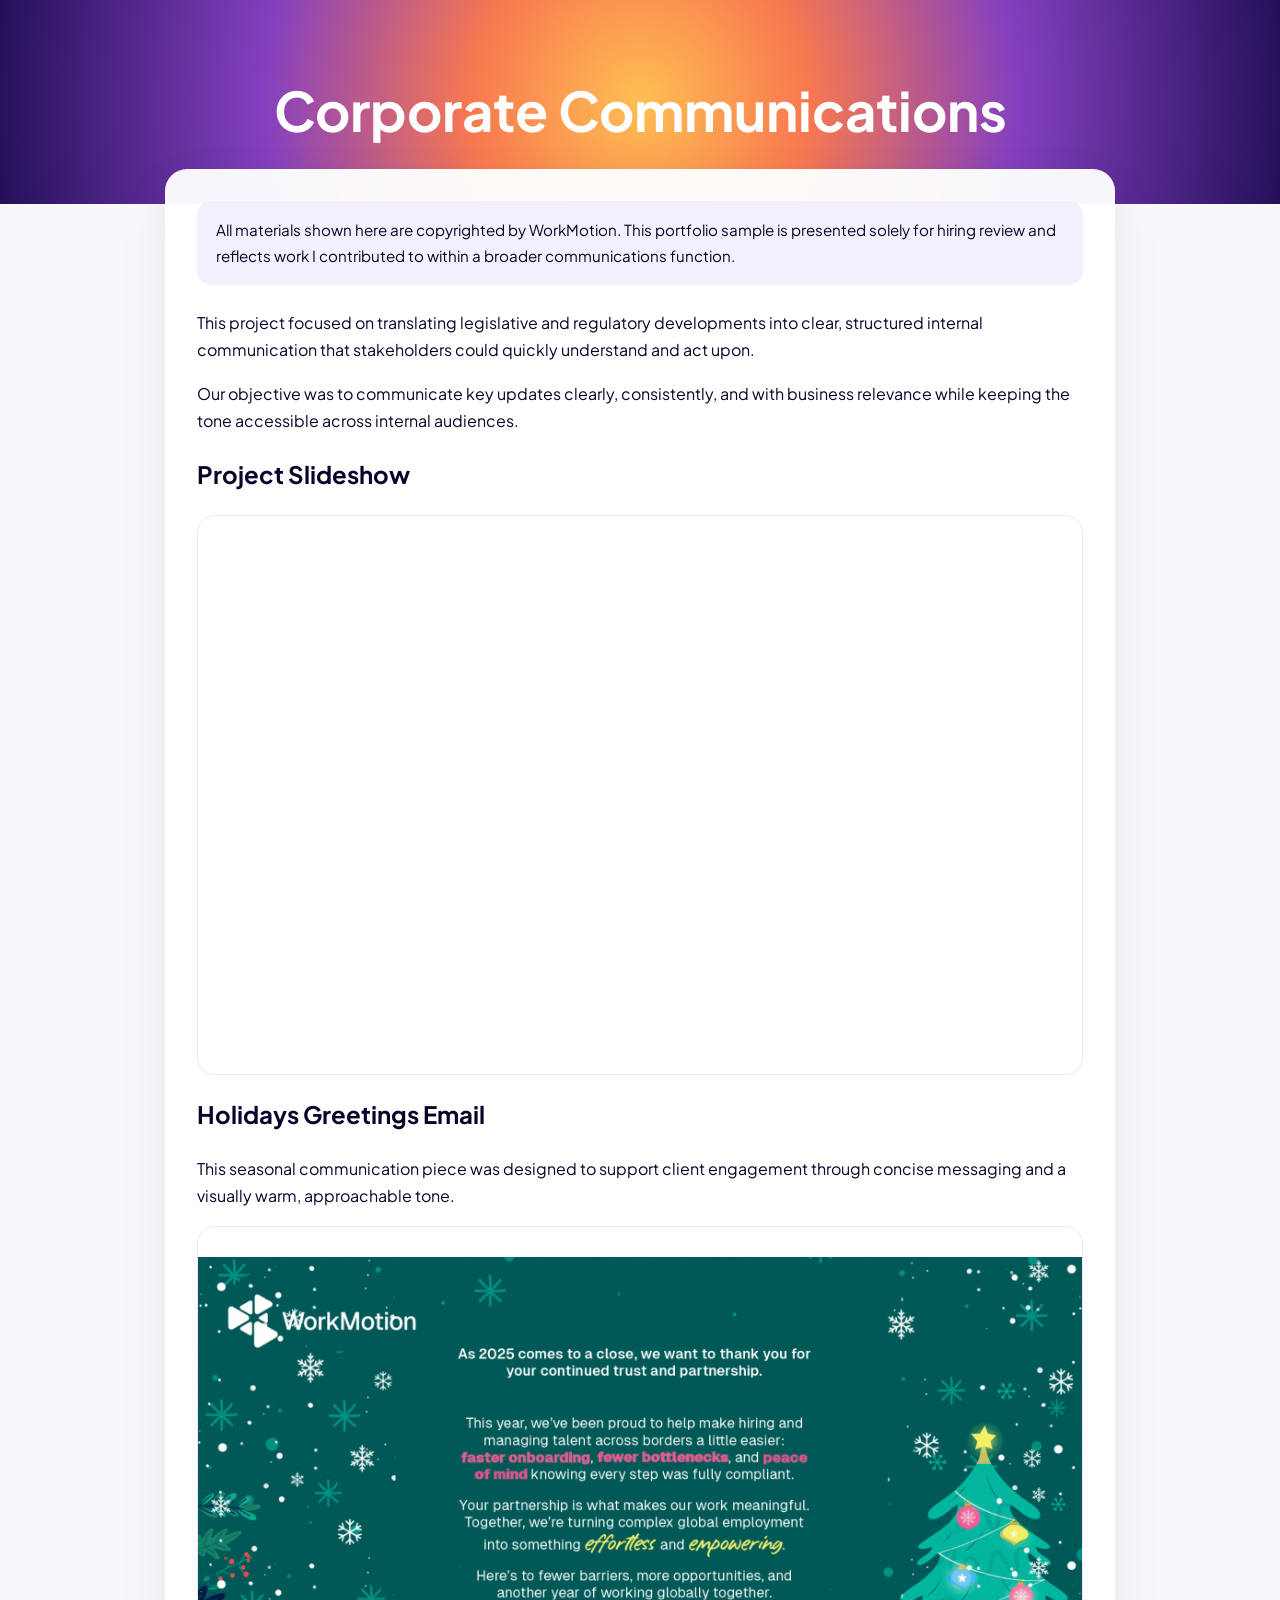
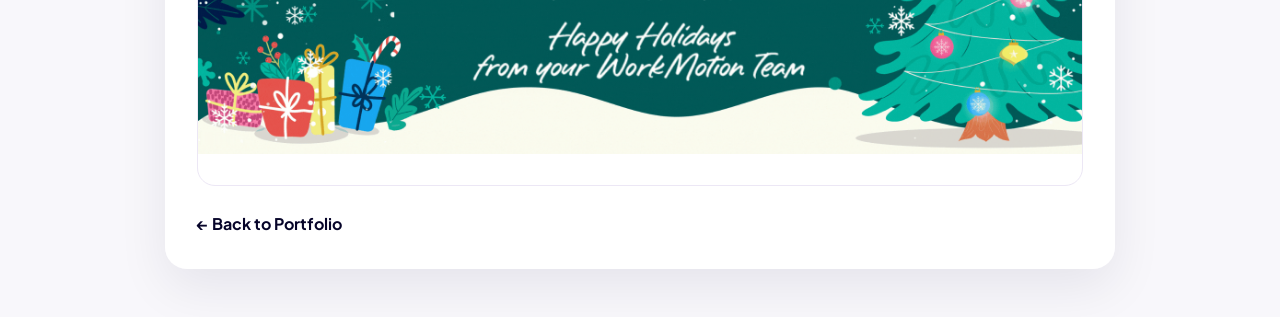
<file: corporate-communications.html>
<!DOCTYPE html>
<html lang="en">
<head>
<meta charset="UTF-8">
<meta name="viewport" content="width=device-width, initial-scale=1.0">
<title>Corporate Communications </title>

<link rel="preconnect" href="https://fonts.googleapis.com">
<link rel="preconnect" href="https://fonts.gstatic.com" crossorigin>
<link href="https://fonts.googleapis.com/css2?family=Plus+Jakarta+Sans:wght@400;500;700;800&display=swap" rel="stylesheet">

<style>
* {
    box-sizing: border-box;
}

body {
    margin: 0;
    padding: 0;
    font-family: 'Plus Jakarta Sans', sans-serif;
    background: #f8f7fb;
    color: #060429;
    line-height: 1.7;
}

header {
    padding: 4rem 1.5rem 3rem;
    text-align: center;
    color: white;
    background:
        radial-gradient(circle at center,
        rgba(255, 188, 73, 0.95) 0%,
        rgba(248, 110, 65, 0.92) 26%,
        rgba(122, 48, 186, 0.92) 58%,
        rgba(35, 16, 89, 1) 100%);
}

header h1 {
    margin: 0;
    font-size: clamp(2rem, 5vw, 3.4rem);
}

.container {
    max-width: 950px;
    margin: -35px auto 3rem;
    padding: 2rem;
    background: rgba(255,255,255,0.96);
    border-radius: 22px;
    box-shadow: 0 18px 50px rgba(18, 10, 55, 0.08);
}

.notice {
    background: #f4effd;
    padding: 1rem 1.2rem;
    border-radius: 14px;
    margin-bottom: 1.5rem;
    font-size: 0.95rem;
}

.slide-frame {
    width: 100%;
    height: 560px;
    border-radius: 18px;
    overflow: hidden;
    border: 1px solid #ece7f5;
    margin-top: 1rem;
}

.slide-frame iframe {
    width: 100%;
    height: 100%;
    border: none;
}
    .slide-frame img {
    width: 100%;
    height: 100%;
    object-fit: contain;
    display: block;
}

.back-link {
    display: inline-block;
    margin-top: 1.5rem;
    color: #060429;
    font-weight: 700;
    text-decoration: none;
}

.back-link:hover {
    opacity: 0.8;
}

@media (max-width: 768px) {
    .container {
        margin: -20px 1rem 2rem;
        padding: 1.2rem;
    }

    .slide-frame {
        height: 380px;
    }
}
</style>
</head>

<body>

<header>
    <h1>Corporate Communications</h1>
</header>

<div class="container">

    <div class="notice">
        All materials shown here are copyrighted by WorkMotion.  
        This portfolio sample is presented solely for hiring review and reflects work I contributed to within a broader communications function.
    </div>

    <p>
        This project focused on translating legislative and regulatory developments into clear, structured internal communication that stakeholders could quickly understand and act upon.
    </p>

    <p>
        Our objective was to communicate key updates clearly, consistently, and with business relevance while keeping the tone accessible across internal audiences.
    </p>

    <h2>Project Slideshow</h2>

    <div class="slide-frame">
<iframe src="https://docs.google.com/presentation/d/e/2PACX-1vQj_dIFa4I_JMpXXP2rvbrItx8mMOtfFnuEJcnzT3wGkqRfK5NIHyMVRRGWg3xRnw/pubembed?start=false&loop=false&delayms=60000" frameborder="0" width="1920" height="1109" allowfullscreen="true" mozallowfullscreen="true" webkitallowfullscreen="true"></iframe>
    </div>
      <h2>Holidays Greetings Email</h2>

<p>
    This seasonal communication piece was designed to support client engagement
    through concise messaging and a visually warm, approachable tone.
</p>

<div class="slide-frame">
    <img src="card.gif" alt="Greetings Email GIF">
</div>

    <a class="back-link" href="https://amielkady.github.io/Port/">← Back to Portfolio</a>

</div>
  

</body>
</html>
</file>
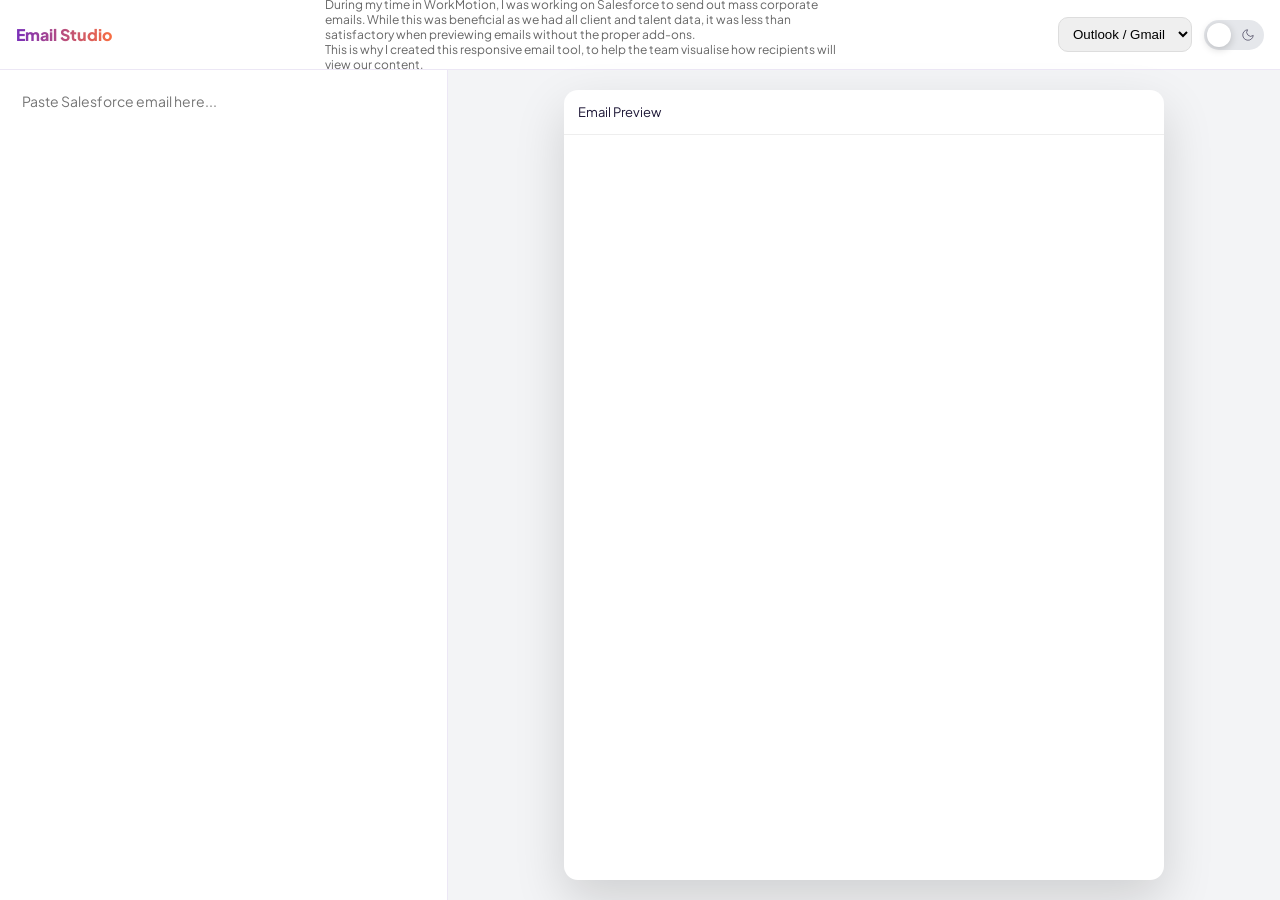
<file: email-preview-tool.html>
<!DOCTYPE html>
<html lang="en">
<head>
<meta charset="UTF-8" />
<meta name="viewport" content="width=device-width, initial-scale=1.0"/>
<title>Email Studio Simulator</title>

<link rel="preconnect" href="https://fonts.googleapis.com">
<link rel="preconnect" href="https://fonts.gstatic.com" crossorigin>
<link href="https://fonts.googleapis.com/css2?family=Plus+Jakarta+Sans:wght@400;500;700;800&display=swap" rel="stylesheet">

<style>
/* =========================
   BASE
========================= */
* {
  box-sizing: border-box;
}

body {
  margin: 0;
  font-family: 'Plus Jakarta Sans', sans-serif;
  background: #f8f7fb;
  color: #1d1736;
}

/* DARK MODE */
body.dark {
  background: #0f0f14;
  color: #f3f4f6;
}

/* =========================
   TOPBAR
========================= */
.topbar {
  height: 70px;
  background: white;
  border-bottom: 1px solid #ece7f5;
  display: flex;
  align-items: center;
  justify-content: space-between;
  padding: 0 16px;
}

body.dark .topbar {
  background: #161622;
  border-color: #2a2a3a;
}

.brand {
  font-weight: 800;
  background: linear-gradient(90deg,#7a30ba,#f86e41);
  -webkit-background-clip: text;
  -webkit-text-fill-color: transparent;
}

.topbar-text {
  font-size: 12px;
  color: #666;
  max-width: 520px;
}

body.dark .topbar-text {
  color: #bbb;
}

/* =========================
   CONTROLS
========================= */
.controls {
  display: flex;
  gap: 12px;
  align-items: center;
}

select {
  padding: 8px 10px;
  border-radius: 10px;
  border: 1px solid #ddd;
}

/* =========================
   LAYOUT
========================= */
.app {
  display: flex;
  height: calc(100vh - 70px);
}

/* EDITOR */
.editor {
  width: 35%;
  min-width: 320px;
  background: white;
  border-right: 1px solid #ece7f5;
  padding: 12px;
}

body.dark .editor {
  background: #161622;
  border-color: #2a2a3a;
}

textarea {
  width: 100%;
  height: 100%;
  border: none;
  outline: none;
  resize: none;
  font-family: inherit;
  font-size: 14px;
  padding: 10px;
}

/* PREVIEW */
.preview {
  flex: 1;
  display: flex;
  justify-content: center;
  padding: 20px;
  background: #f3f4f6;
}

body.dark .preview {
  background: #0b0b10;
}

.frame {
  width: 600px;
  background: white;
  border-radius: 14px;
  overflow: hidden;
  box-shadow: 0 20px 50px rgba(0,0,0,0.15);
}

body.dark .frame {
  background: #1a1a24;
}

.frame-header {
  padding: 14px;
  border-bottom: 1px solid #eee;
  font-size: 13px;
}

body.dark .frame-header {
  border-color: #2a2a3a;
}

/* =========================
   TOGGLE (SUN / MOON SVG)
========================= */
.theme-switch {
  position: relative;
  width: 60px;
  height: 30px;
}

.theme-switch input {
  display: none;
}

.slider {
  position: absolute;
  inset: 0;
  background: #e5e7eb;
  border-radius: 999px;
  cursor: pointer;
  display: flex;
  align-items: center;
  justify-content: space-between;
  padding: 0 8px;
  transition: 0.3s;
}

.slider::before {
  content: "";
  position: absolute;
  width: 24px;
  height: 24px;
  left: 3px;
  top: 3px;
  background: white;
  border-radius: 50%;
  transition: 0.35s;
  box-shadow: 0 2px 8px rgba(0,0,0,0.2);
}

input:checked + .slider {
  background: #2b2b2b;
}

input:checked + .slider::before {
  transform: translateX(30px);
}

.icon {
  width: 16px;
  height: 16px;
  display: flex;
  align-items: center;
  justify-content: center;
}

.icon svg {
  width: 14px;
  height: 14px;
  stroke: currentColor;
  fill: none;
}

/* =========================
   RESPONSIVE VIEWS
========================= */
.frame.outlook { width: 600px; }
.frame.iphone { width: 390px; }
.frame.android { width: 420px; }
.frame.desktop { width: 800px; }

</style>
</head>

<body>

<!-- TOPBAR -->
<div class="topbar">

  <div class="brand">Email Studio</div>

  <div class="topbar-text">
    During my time in WorkMotion, I was working on Salesforce to send out mass corporate emails. While this was beneficial as we had all client and talent data, it was less than satisfactory when previewing emails without the proper add-ons. <br>
    This is why I created this responsive email tool, to help the team visualise how recipients will view our content.
  </div>

  <div class="controls">

    <select id="deviceSelect">
      <option value="outlook">Outlook / Gmail</option>
      <option value="iphone">iPhone</option>
      <option value="android">Android</option>
      <option value="desktop">Desktop</option>
    </select>

    <!-- TOGGLE -->
    <label class="theme-switch">
      <input type="checkbox" id="darkToggle">

      <span class="slider">

        <!-- SUN -->
        <span class="icon">
          <svg viewBox="0 0 24 24">
            <circle cx="12" cy="12" r="4"/>
            <path d="M12 2v2M12 20v2M4 12H2M22 12h-2M5 5l1.5 1.5M17.5 17.5L19 19M19 5l-1.5 1.5M6.5 17.5L5 19"/>
          </svg>
        </span>

        <!-- MOON -->
        <span class="icon">
          <svg viewBox="0 0 24 24">
            <path d="M21 12.8A9 9 0 1 1 11.2 3a7 7 0 0 0 9.8 9.8z"/>
          </svg>
        </span>

      </span>
    </label>

  </div>
</div>

<!-- APP -->
<div class="app">

  <!-- EDITOR -->
  <div class="editor">
    <textarea id="editor" placeholder="Paste Salesforce email here..."></textarea>
  </div>

  <!-- PREVIEW -->
  <div class="preview">
    <div class="frame outlook" id="frame">
      <div class="frame-header">Email Preview</div>
      <div id="preview" style="padding:20px;"></div>
    </div>
  </div>

</div>

<script>
const editor = document.getElementById("editor");
const preview = document.getElementById("preview");
const frame = document.getElementById("frame");
const deviceSelect = document.getElementById("deviceSelect");
const darkToggle = document.getElementById("darkToggle");

/* LIVE PREVIEW */
editor.addEventListener("input", () => {
  preview.innerHTML = editor.value;
});

/* DEVICE SWITCH */
deviceSelect.addEventListener("change", () => {
  frame.className = "frame " + deviceSelect.value;
});

/* DARK MODE */
darkToggle.addEventListener("change", () => {
  document.body.classList.toggle("dark", darkToggle.checked);
});
</script>

</body>
</html>
</file>
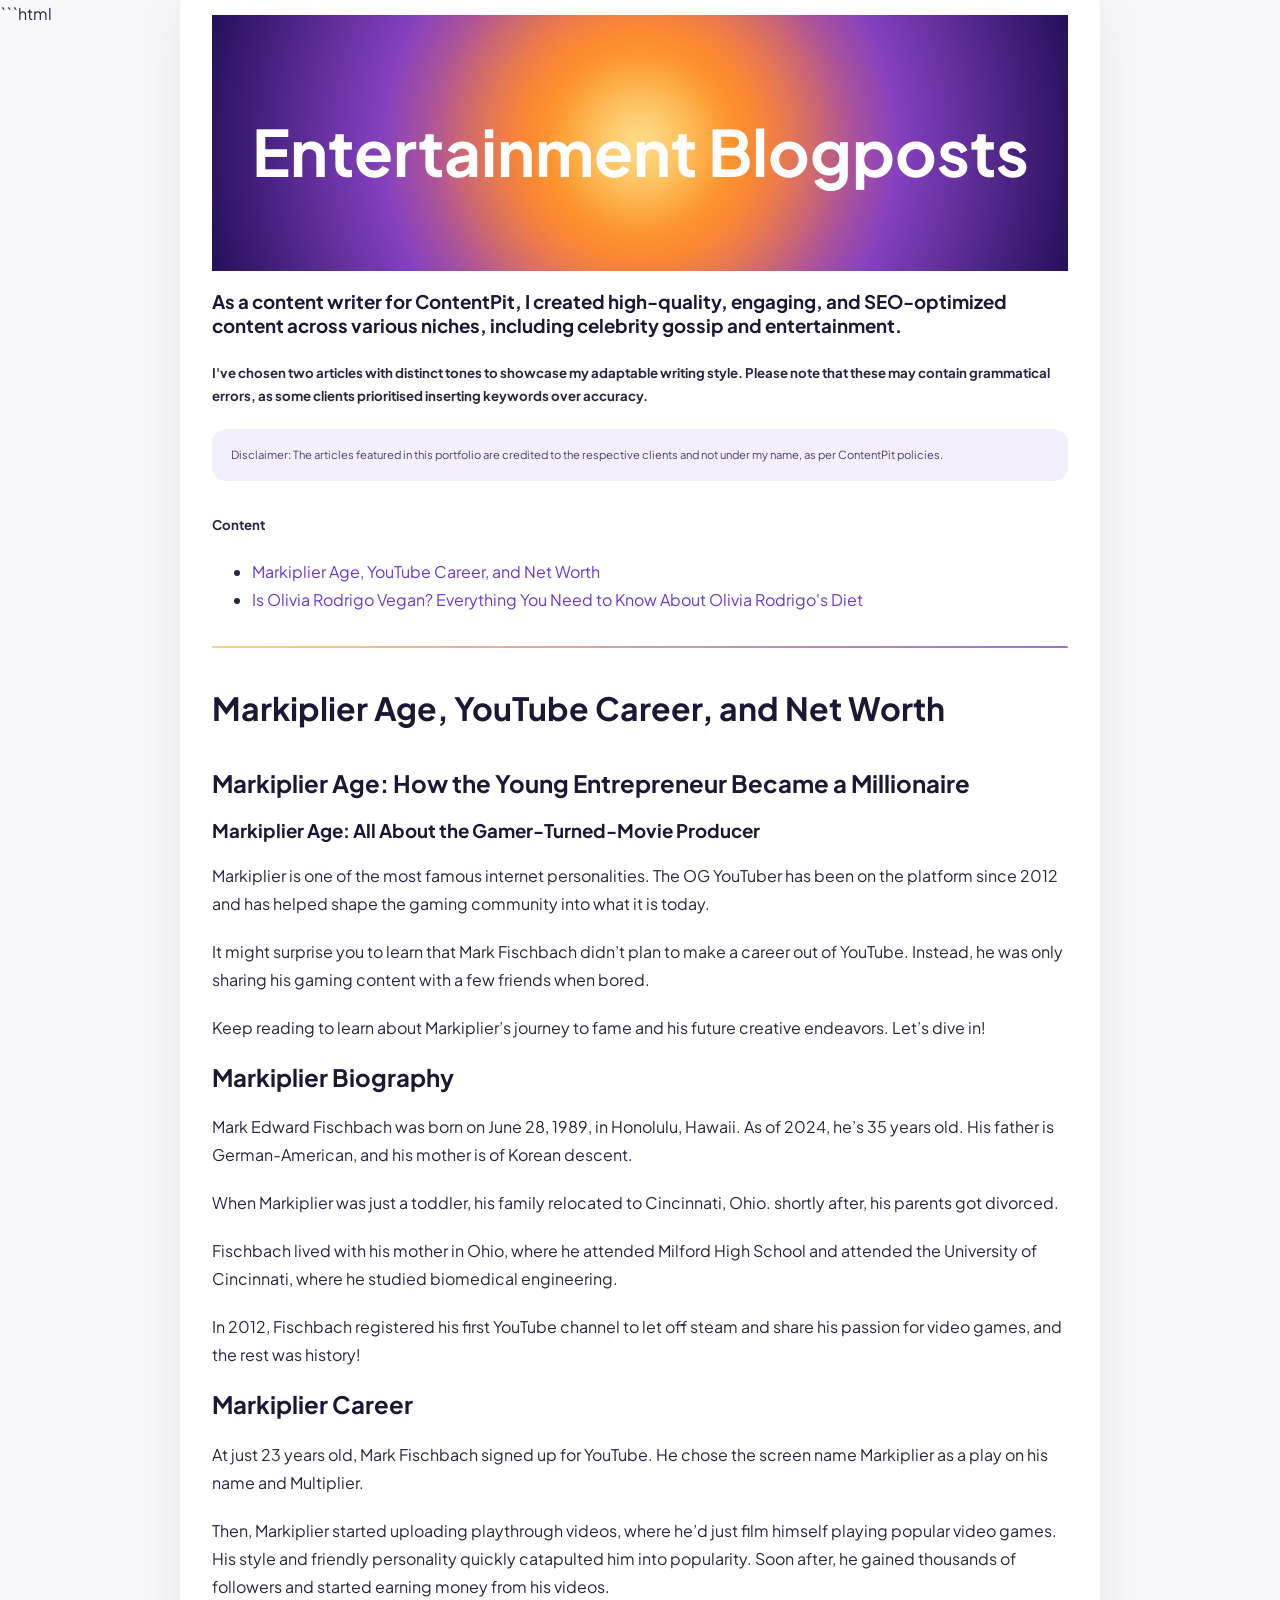
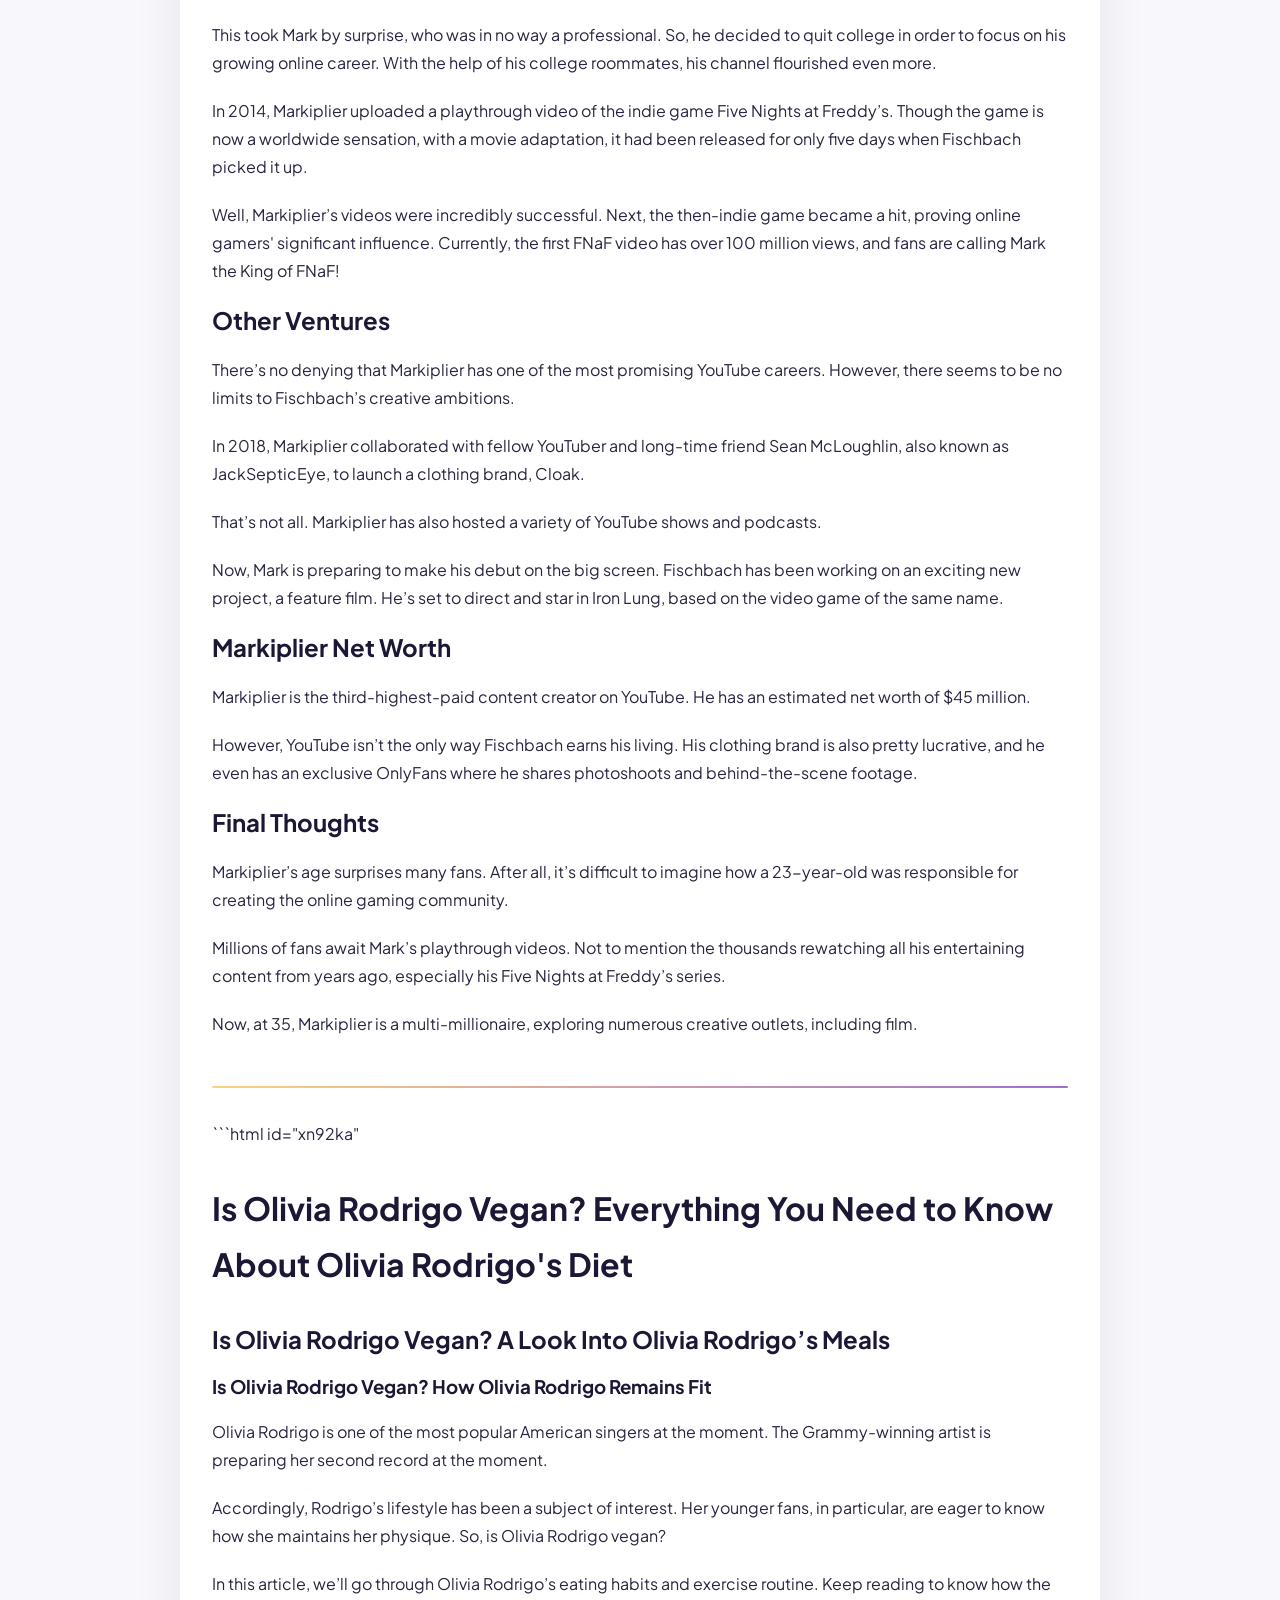
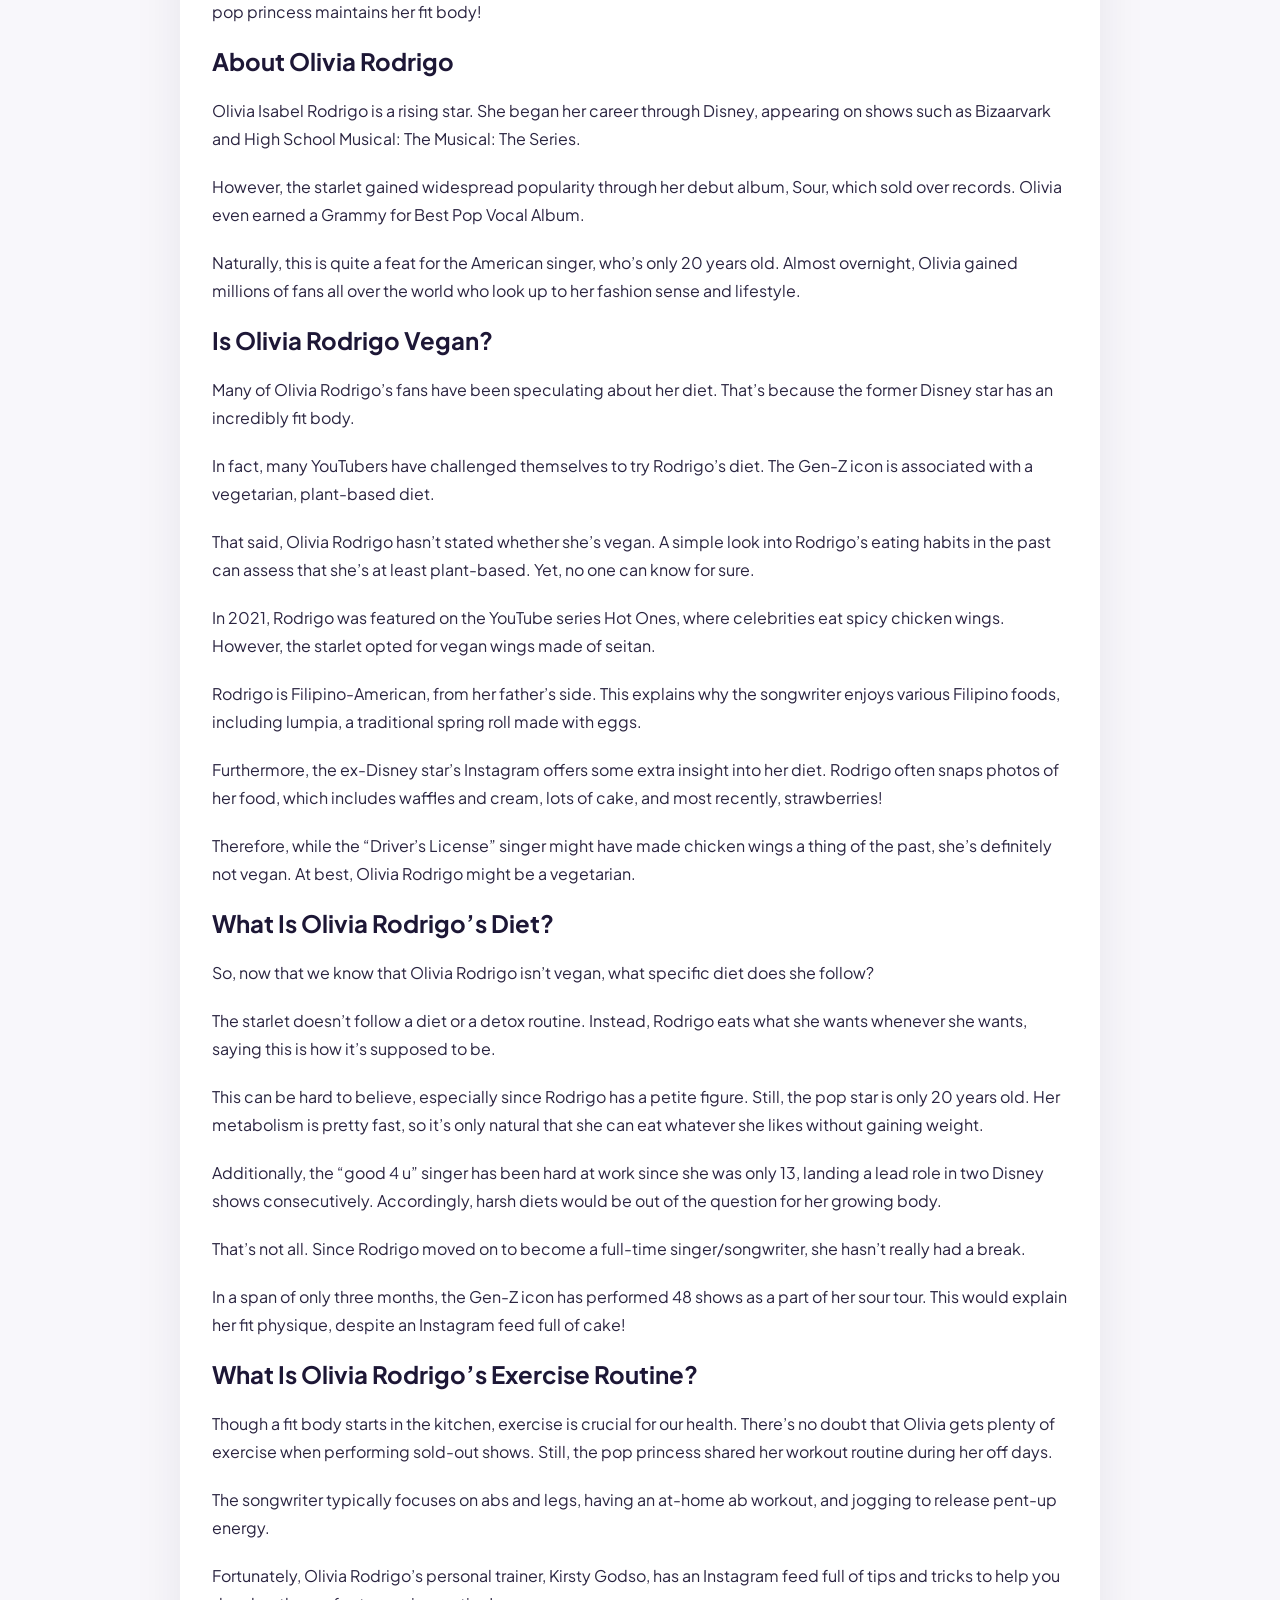
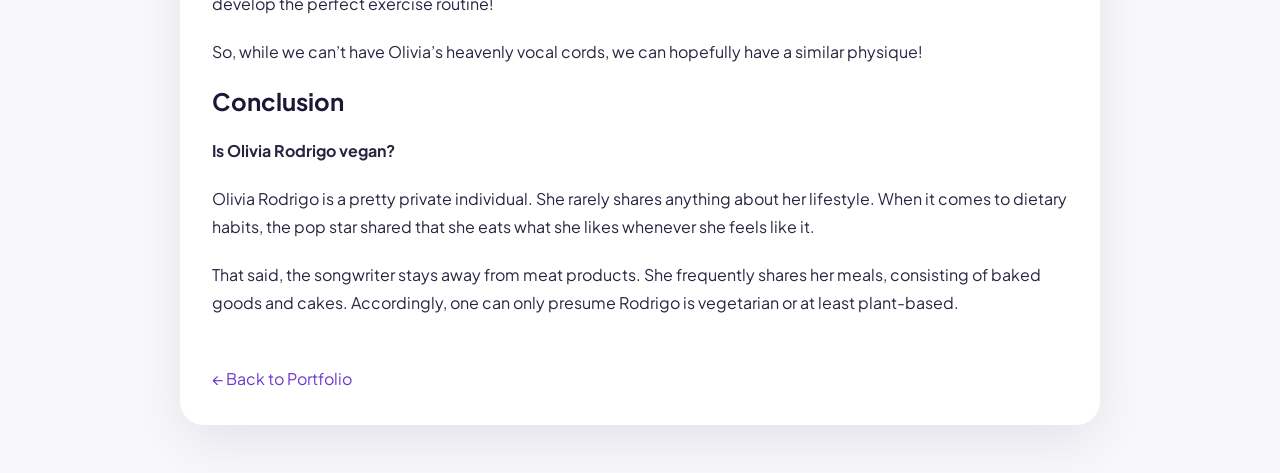
<file: entertainment-blogposts.html>
```html
<!DOCTYPE html>
<html lang="en">
<head>
<meta charset="UTF-8">
<meta name="viewport" content="width=device-width, initial-scale=1.0">
<title>Entertainment Blogposts</title>

<link rel="preconnect" href="https://fonts.googleapis.com">
<link rel="preconnect" href="https://fonts.gstatic.com" crossorigin>
<link href="https://fonts.googleapis.com/css2?family=Plus+Jakarta+Sans:wght@400;500;700;800&display=swap" rel="stylesheet">

<style>
* {
    box-sizing: border-box;
}

body {
    margin: 0;
    padding: 0;
    font-family: 'Plus Jakarta Sans', sans-serif;
    line-height: 1.75;
    color: #2a2440;
    background: #f8f7fb;
}

header {
    position: relative;
    overflow: hidden;
    padding: 5rem 1.5rem 4rem;
    text-align: center;
    color: white;
    background:
        radial-gradient(circle at center,
        rgba(255, 188, 73, 0.95) 0%,
        rgba(248, 110, 65, 0.92) 26%,
        rgba(122, 48, 186, 0.92) 58%,
        rgba(35, 16, 89, 1) 100%);
}

header::before {
    content: "";
    position: absolute;
    width: 420px;
    height: 420px;
    border-radius: 50%;
    background: radial-gradient(circle,
        rgba(255, 225, 151, 0.9) 0%,
        rgba(255, 162, 0, 0.45) 30%,
        rgba(255,255,255,0) 70%);
    top: 50%;
    left: 50%;
    transform: translate(-50%, -50%);
    filter: blur(8px);
}

header h1,
header p {
    position: relative;
    z-index: 2;
}

header h1 {
    margin: 0;
    font-size: clamp(2.3rem, 5vw, 4rem);
}

.container {
    max-width: 920px;
    margin: -45px auto 3rem;
    padding: 2rem;
    background: rgba(255,255,255,0.96);
    border-radius: 24px;
    box-shadow: 0 18px 50px rgba(18, 10, 55, 0.08);
    position: relative;
    z-index: 5;
}

#disclaimer {
    font-size: 0.7rem;
    background: #f4effd;
    color: #4c3e74;
    padding: 1rem 1.2rem;
    border-radius: 14px;
    margin-bottom: 2rem;
}

.content h2,
.content h3,
.content h4 {
    color: #1d1736;
    line-height: 1.3;
}

.content p {
    margin-bottom: 1.25rem;
}

.content a {
    color: #6c37d1;
    text-decoration: none;
}

.contents-box {
    background: #faf7ff;
    border: 1px solid #eee8fb;
    border-radius: 16px;
    padding: 1rem 1.25rem;
}

.rounded {
    border: none;
    height: 2px;
    background: linear-gradient(
        to right,
        rgba(255, 188, 73, 0.7),
        rgba(122, 48, 186, 0.7)
    );
    border-radius: 999px;
    margin: 2rem 0;
}

article {
    margin-bottom: 3rem;
}

article h1 {
    font-size: 2rem;
    color: #1d1736;
}

@media (max-width: 768px) {
    .container {
        margin: -25px 1rem 2rem;
        padding: 1.2rem;
    }

    article h1 {
        font-size: 1.5rem;
    }
}
</style>
</head>

<body>

<div class="container">

<header>
<h1>Entertainment Blogposts</h1>
</header>

<section class="content">

<h3>As a content writer for ContentPit, I created high-quality, engaging, and SEO-optimized content across various niches, including celebrity gossip and entertainment.</h3>
    <h5>I've chosen two articles with distinct tones to showcase my adaptable writing style. Please note that these may contain grammatical errors, as some clients prioritised inserting keywords over accuracy. </h5>

<p id="disclaimer">
Disclaimer: The articles featured in this portfolio are credited to the respective clients and not under my name, as per ContentPit policies.
</p>

<h5>Content</h5>

<ul>
<li><a href="#markiplier">Markiplier Age, YouTube Career, and Net Worth</a></li>
<li><a href="#olivia">Is Olivia Rodrigo Vegan? Everything You Need to Know About Olivia Rodrigo's Diet</a></li>
</ul>

<hr class="rounded">

<article id="markiplier">

<h1>Markiplier Age, YouTube Career, and Net Worth</h1>

<h2>Markiplier Age: How the Young Entrepreneur Became a Millionaire</h2>

<h3>Markiplier Age: All About the Gamer-Turned-Movie Producer</h3>

<p>Markiplier is one of the most famous internet personalities. The OG YouTuber has been on the platform since 2012 and has helped shape the gaming community into what it is today.</p>

<p>It might surprise you to learn that Mark Fischbach didn’t plan to make a career out of YouTube. Instead, he was only sharing his gaming content with a few friends when bored.</p>

<p>Keep reading to learn about Markiplier’s journey to fame and his future creative endeavors. Let’s dive in!</p>

<h2>Markiplier Biography</h2>

<p>Mark Edward Fischbach was born on June 28, 1989, in Honolulu, Hawaii. As of 2024, he’s 35 years old. His father is German-American, and his mother is of Korean descent.</p>

<p>When Markiplier was just a toddler, his family relocated to Cincinnati, Ohio. shortly after, his parents got divorced.</p>

<p>Fischbach lived with his mother in Ohio, where he attended Milford High School and attended the University of Cincinnati, where he studied biomedical engineering.</p>

<p>In 2012, Fischbach registered his first YouTube channel to let off steam and share his passion for video games, and the rest was history!</p>

<h2>Markiplier Career</h2>

<p>At just 23 years old, Mark Fischbach signed up for YouTube. He chose the screen name Markiplier as a play on his name and Multiplier.</p>

<p>Then, Markiplier started uploading playthrough videos, where he’d just film himself playing popular video games. His style and friendly personality quickly catapulted him into popularity. Soon after, he gained thousands of followers and started earning money from his videos.</p>

<p>This took Mark by surprise, who was in no way a professional. So, he decided to quit college in order to focus on his growing online career. With the help of his college roommates, his channel flourished even more.</p>

<p>In 2014, Markiplier uploaded a playthrough video of the indie game Five Nights at Freddy’s. Though the game is now a worldwide sensation, with a movie adaptation, it had been released for only five days when Fischbach picked it up.</p>

<p>Well, Markiplier’s videos were incredibly successful. Next, the then-indie game became a hit, proving online gamers' significant influence. Currently, the first FNaF video has over 100 million views, and fans are calling Mark the King of FNaF!</p>

<h2>Other Ventures</h2>

<p>There’s no denying that Markiplier has one of the most promising YouTube careers. However, there seems to be no limits to Fischbach’s creative ambitions.</p>

<p>In 2018, Markiplier collaborated with fellow YouTuber and long-time friend Sean McLoughlin, also known as JackSepticEye, to launch a clothing brand, Cloak.</p>

<p>That’s not all. Markiplier has also hosted a variety of YouTube shows and podcasts.</p>

<p>Now, Mark is preparing to make his debut on the big screen. Fischbach has been working on an exciting new project, a feature film. He’s set to direct and star in Iron Lung, based on the video game of the same name.</p>

<h2>Markiplier Net Worth</h2>

<p>Markiplier is the third-highest-paid content creator on YouTube. He has an estimated net worth of $45 million.</p>

<p>However, YouTube isn’t the only way Fischbach earns his living. His clothing brand is also pretty lucrative, and he even has an exclusive OnlyFans where he shares photoshoots and behind-the-scene footage.</p>

<h2>Final Thoughts</h2>

<p>Markiplier’s age surprises many fans. After all, it’s difficult to imagine how a 23-year-old was responsible for creating the online gaming community.</p>

<p>Millions of fans await Mark’s playthrough videos. Not to mention the thousands rewatching all his entertaining content from years ago, especially his Five Nights at Freddy’s series.</p>

<p>Now, at 35, Markiplier is a multi-millionaire, exploring numerous creative outlets, including film.</p>

</article>

<hr class="rounded">
```html id="xn92ka"
<article id="olivia">

<h1>Is Olivia Rodrigo Vegan? Everything You Need to Know About Olivia Rodrigo's Diet</h1>

<h2>Is Olivia Rodrigo Vegan? A Look Into Olivia Rodrigo’s Meals</h2>

<h3>Is Olivia Rodrigo Vegan? How Olivia Rodrigo Remains Fit</h3>

<p>Olivia Rodrigo is one of the most popular American singers at the moment. The Grammy-winning artist is preparing her second record at the moment.</p>

<p>Accordingly, Rodrigo’s lifestyle has been a subject of interest. Her younger fans, in particular, are eager to know how she maintains her physique. So, is Olivia Rodrigo vegan?</p>

<p>In this article, we’ll go through Olivia Rodrigo’s eating habits and exercise routine. Keep reading to know how the pop princess maintains her fit body!</p>

<h2>About Olivia Rodrigo</h2>

<p>Olivia Isabel Rodrigo is a rising star. She began her career through Disney, appearing on shows such as Bizaarvark and High School Musical: The Musical: The Series.</p>

<p>However, the starlet gained widespread popularity through her debut album, Sour, which sold over records. Olivia even earned a Grammy for Best Pop Vocal Album.</p>

<p>Naturally, this is quite a feat for the American singer, who’s only 20 years old. Almost overnight, Olivia gained millions of fans all over the world who look up to her fashion sense and lifestyle.</p>

<h2>Is Olivia Rodrigo Vegan?</h2>

<p>Many of Olivia Rodrigo’s fans have been speculating about her diet. That’s because the former Disney star has an incredibly fit body.</p>

<p>In fact, many YouTubers have challenged themselves to try Rodrigo’s diet. The Gen-Z icon is associated with a vegetarian, plant-based diet.</p>

<p>That said, Olivia Rodrigo hasn’t stated whether she’s vegan. A simple look into Rodrigo’s eating habits in the past can assess that she’s at least plant-based. Yet, no one can know for sure.</p>

<p>In 2021, Rodrigo was featured on the YouTube series Hot Ones, where celebrities eat spicy chicken wings. However, the starlet opted for vegan wings made of seitan.</p>

<p>Rodrigo is Filipino-American, from her father’s side. This explains why the songwriter enjoys various Filipino foods, including lumpia, a traditional spring roll made with eggs.</p>

<p>Furthermore, the ex-Disney star’s Instagram offers some extra insight into her diet. Rodrigo often snaps photos of her food, which includes waffles and cream, lots of cake, and most recently, strawberries!</p>

<p>Therefore, while the “Driver’s License” singer might have made chicken wings a thing of the past, she’s definitely not vegan. At best, Olivia Rodrigo might be a vegetarian.</p>

<h2>What Is Olivia Rodrigo’s Diet?</h2>

<p>So, now that we know that Olivia Rodrigo isn’t vegan, what specific diet does she follow?</p>

<p>The starlet doesn’t follow a diet or a detox routine. Instead, Rodrigo eats what she wants whenever she wants, saying this is how it’s supposed to be.</p>

<p>This can be hard to believe, especially since Rodrigo has a petite figure. Still, the pop star is only 20 years old. Her metabolism is pretty fast, so it’s only natural that she can eat whatever she likes without gaining weight.</p>

<p>Additionally, the “good 4 u” singer has been hard at work since she was only 13, landing a lead role in two Disney shows consecutively. Accordingly, harsh diets would be out of the question for her growing body.</p>

<p>That’s not all. Since Rodrigo moved on to become a full-time singer/songwriter, she hasn’t really had a break.</p>

<p>In a span of only three months, the Gen-Z icon has performed 48 shows as a part of her sour tour. This would explain her fit physique, despite an Instagram feed full of cake!</p>

<h2>What Is Olivia Rodrigo’s Exercise Routine?</h2>

<p>Though a fit body starts in the kitchen, exercise is crucial for our health. There’s no doubt that Olivia gets plenty of exercise when performing sold-out shows. Still, the pop princess shared her workout routine during her off days.</p>

<p>The songwriter typically focuses on abs and legs, having an at-home ab workout, and jogging to release pent-up energy.</p>

<p>Fortunately, Olivia Rodrigo’s personal trainer, Kirsty Godso, has an Instagram feed full of tips and tricks to help you develop the perfect exercise routine!</p>

<p>So, while we can’t have Olivia’s heavenly vocal cords, we can hopefully have a similar physique!</p>

<h2>Conclusion</h2>

<p><strong>Is Olivia Rodrigo vegan?</strong></p>

<p>Olivia Rodrigo is a pretty private individual. She rarely shares anything about her lifestyle. When it comes to dietary habits, the pop star shared that she eats what she likes whenever she feels like it.</p>

<p>That said, the songwriter stays away from meat products. She frequently shares her meals, consisting of baked goods and cakes. Accordingly, one can only presume Rodrigo is vegetarian or at least plant-based.</p>

</article>

<a class="back-link" href="https://amielkady.github.io/Port/">← Back to Portfolio</a>

</section>
</div>

</body>
</html>
</file>
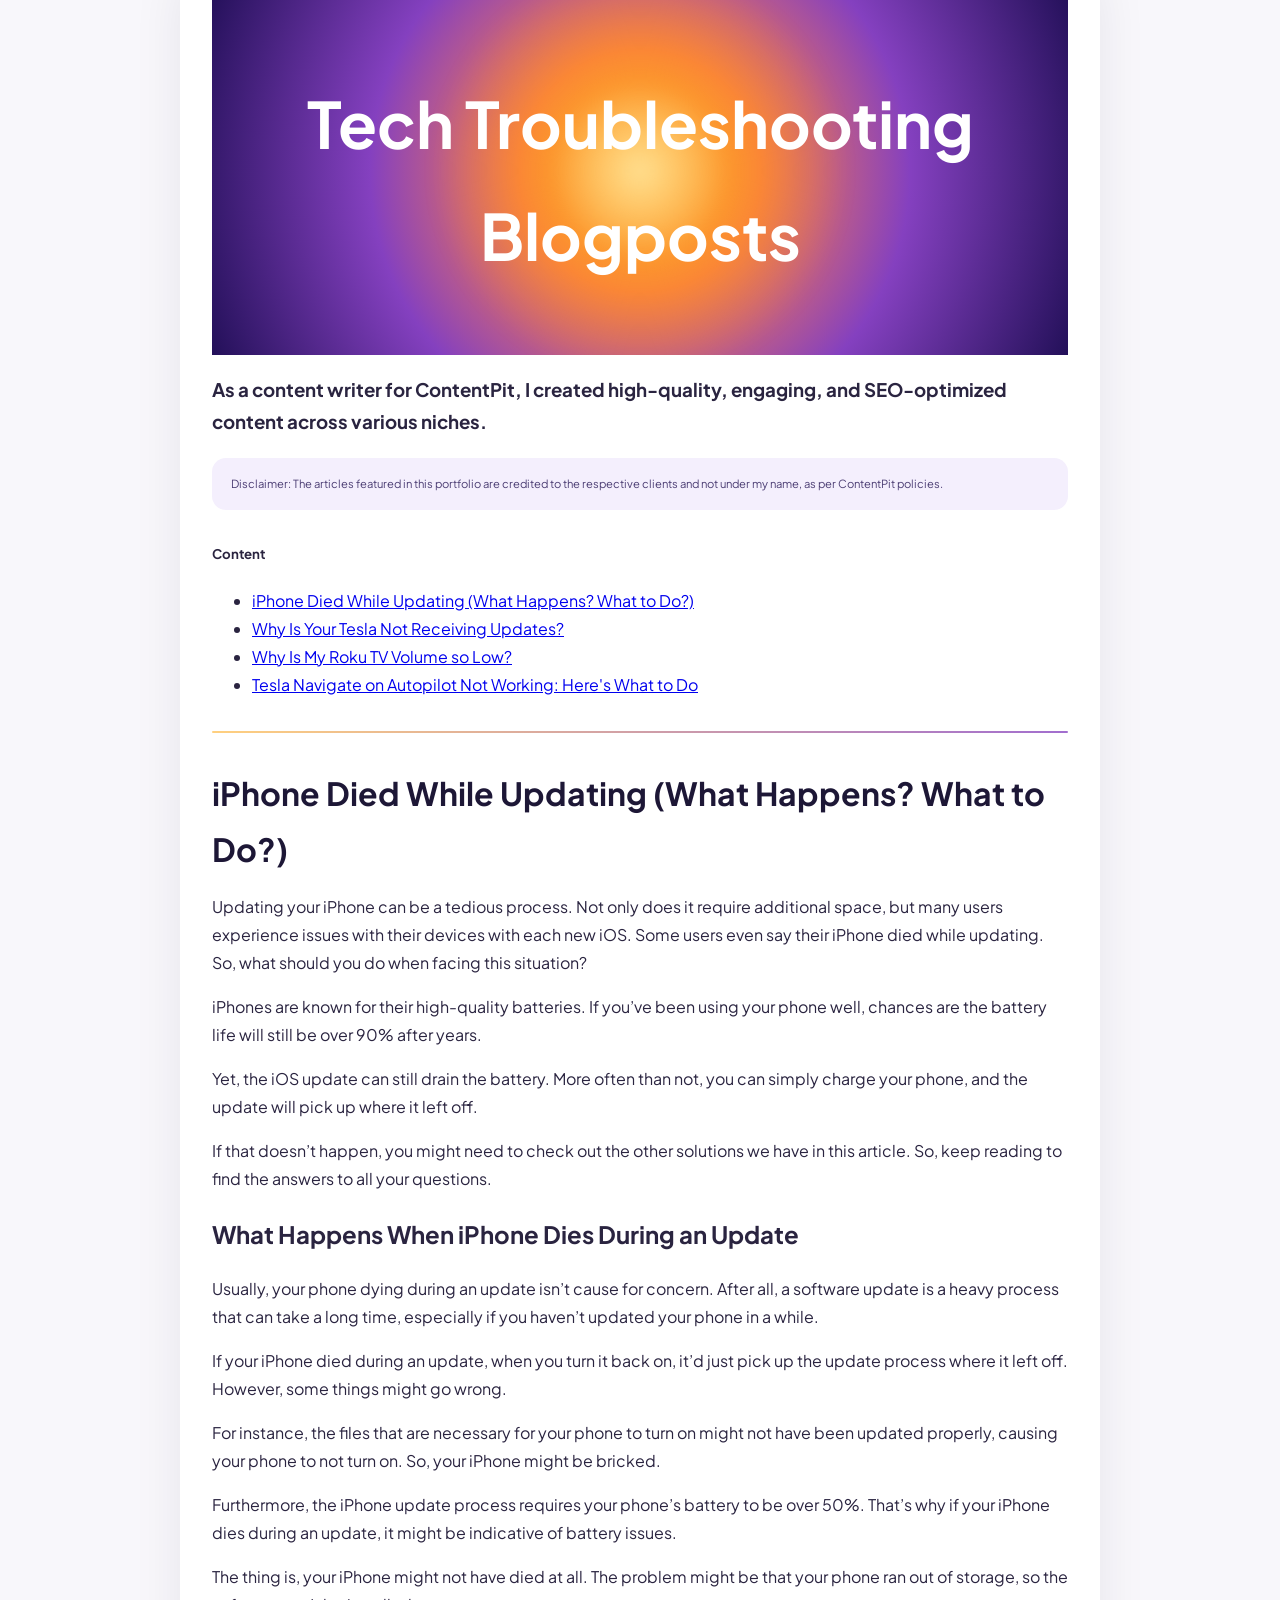
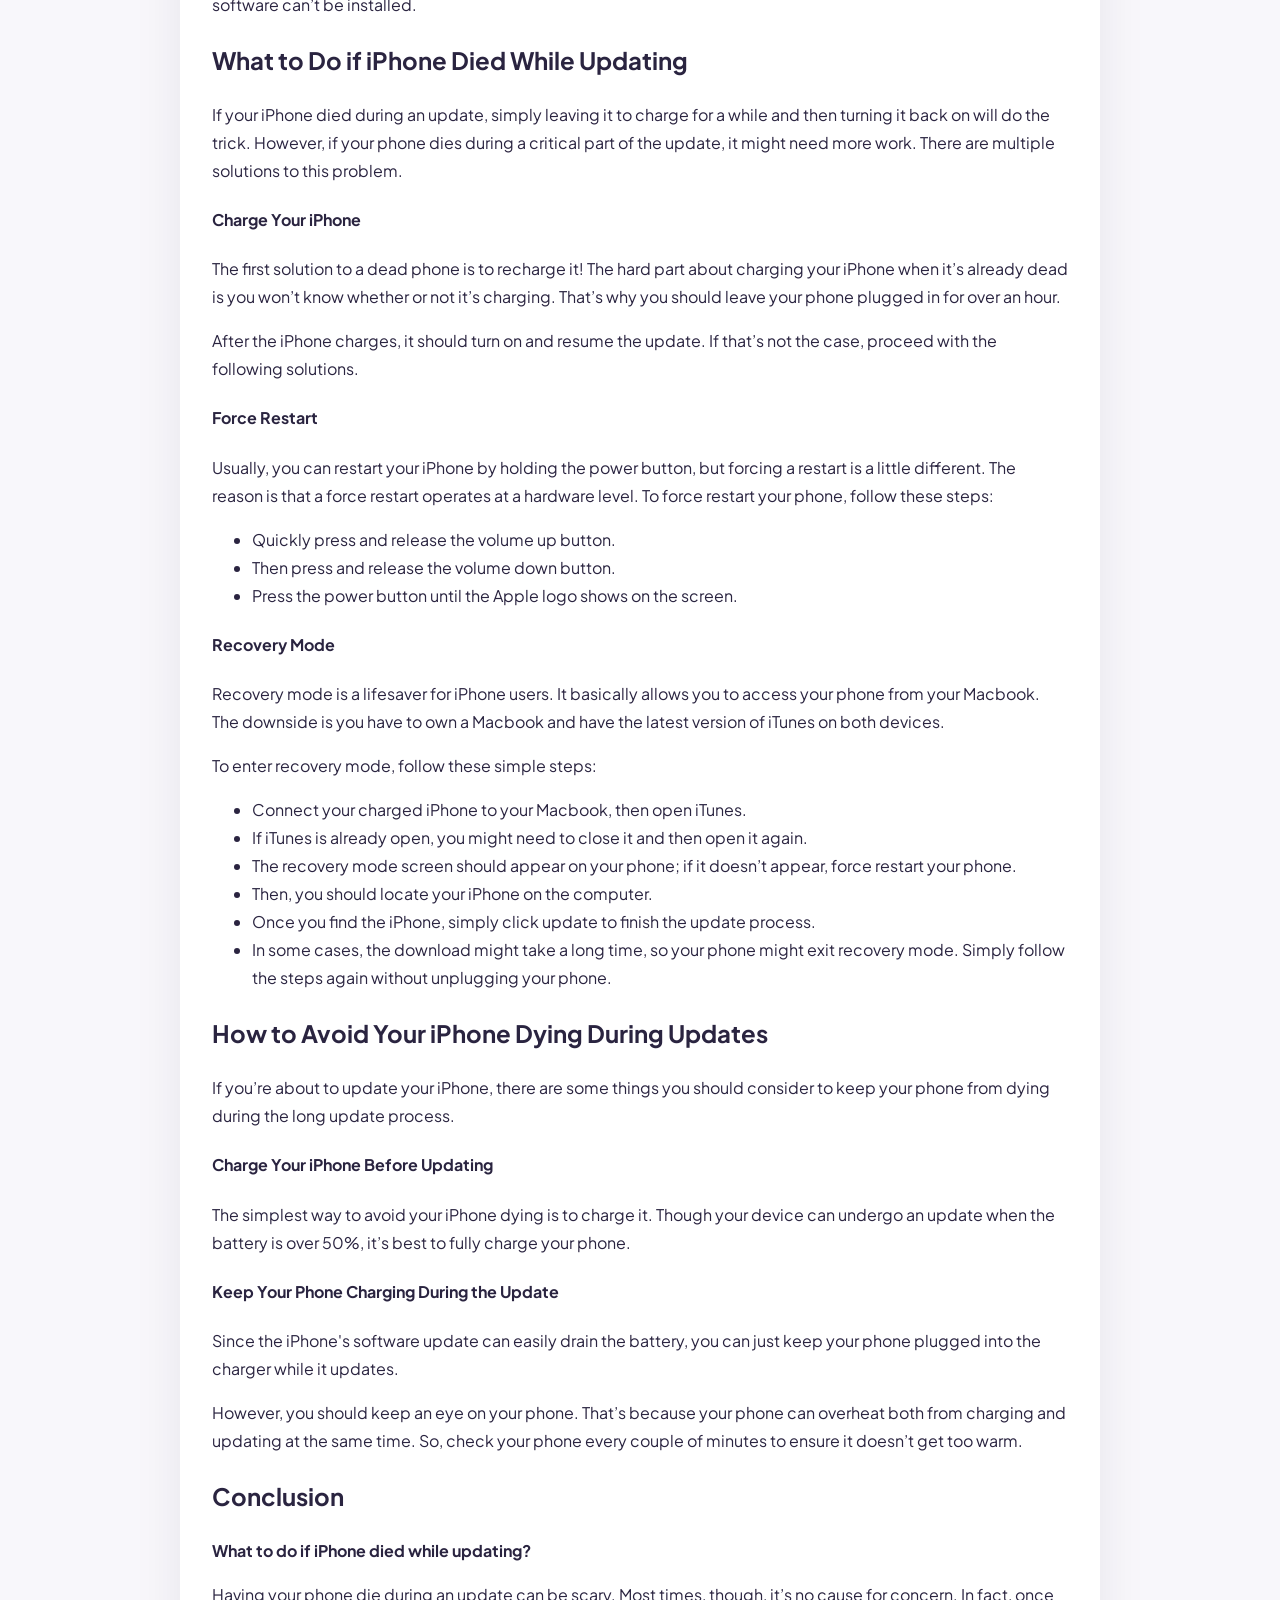
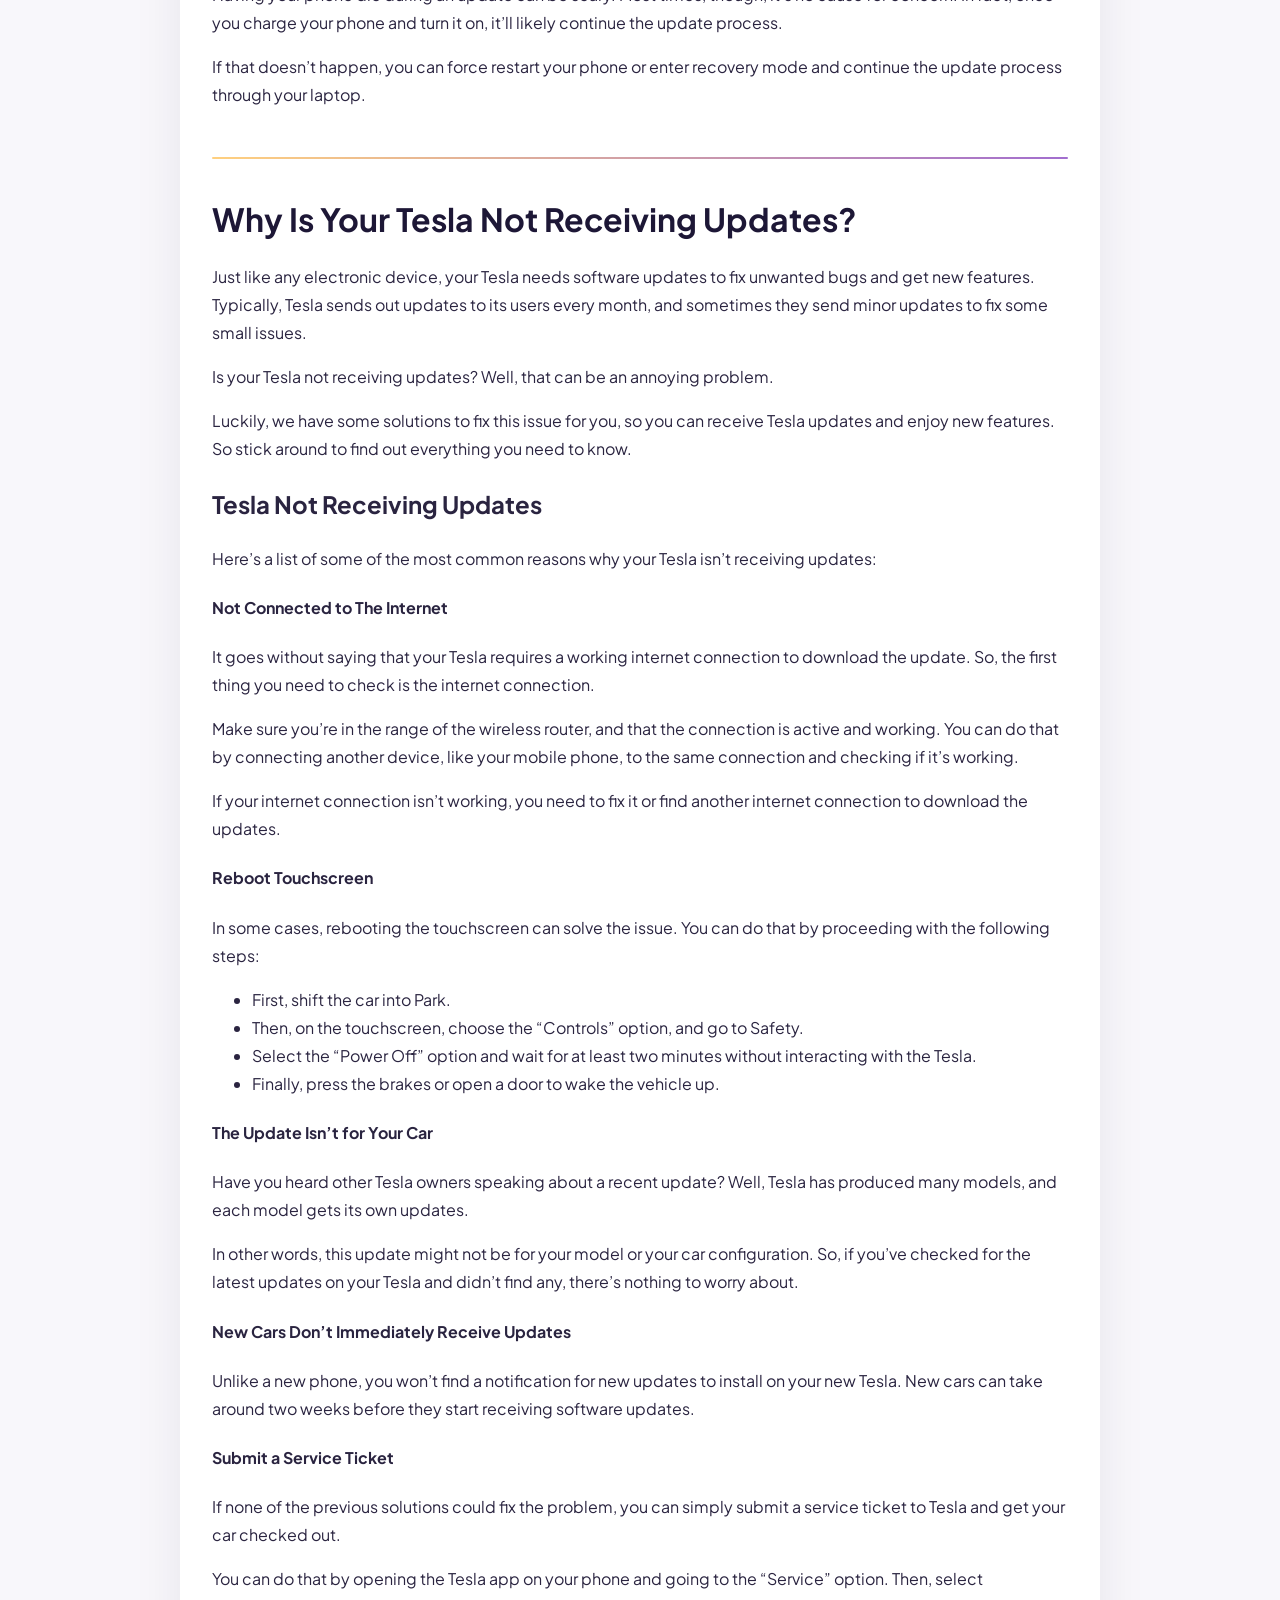
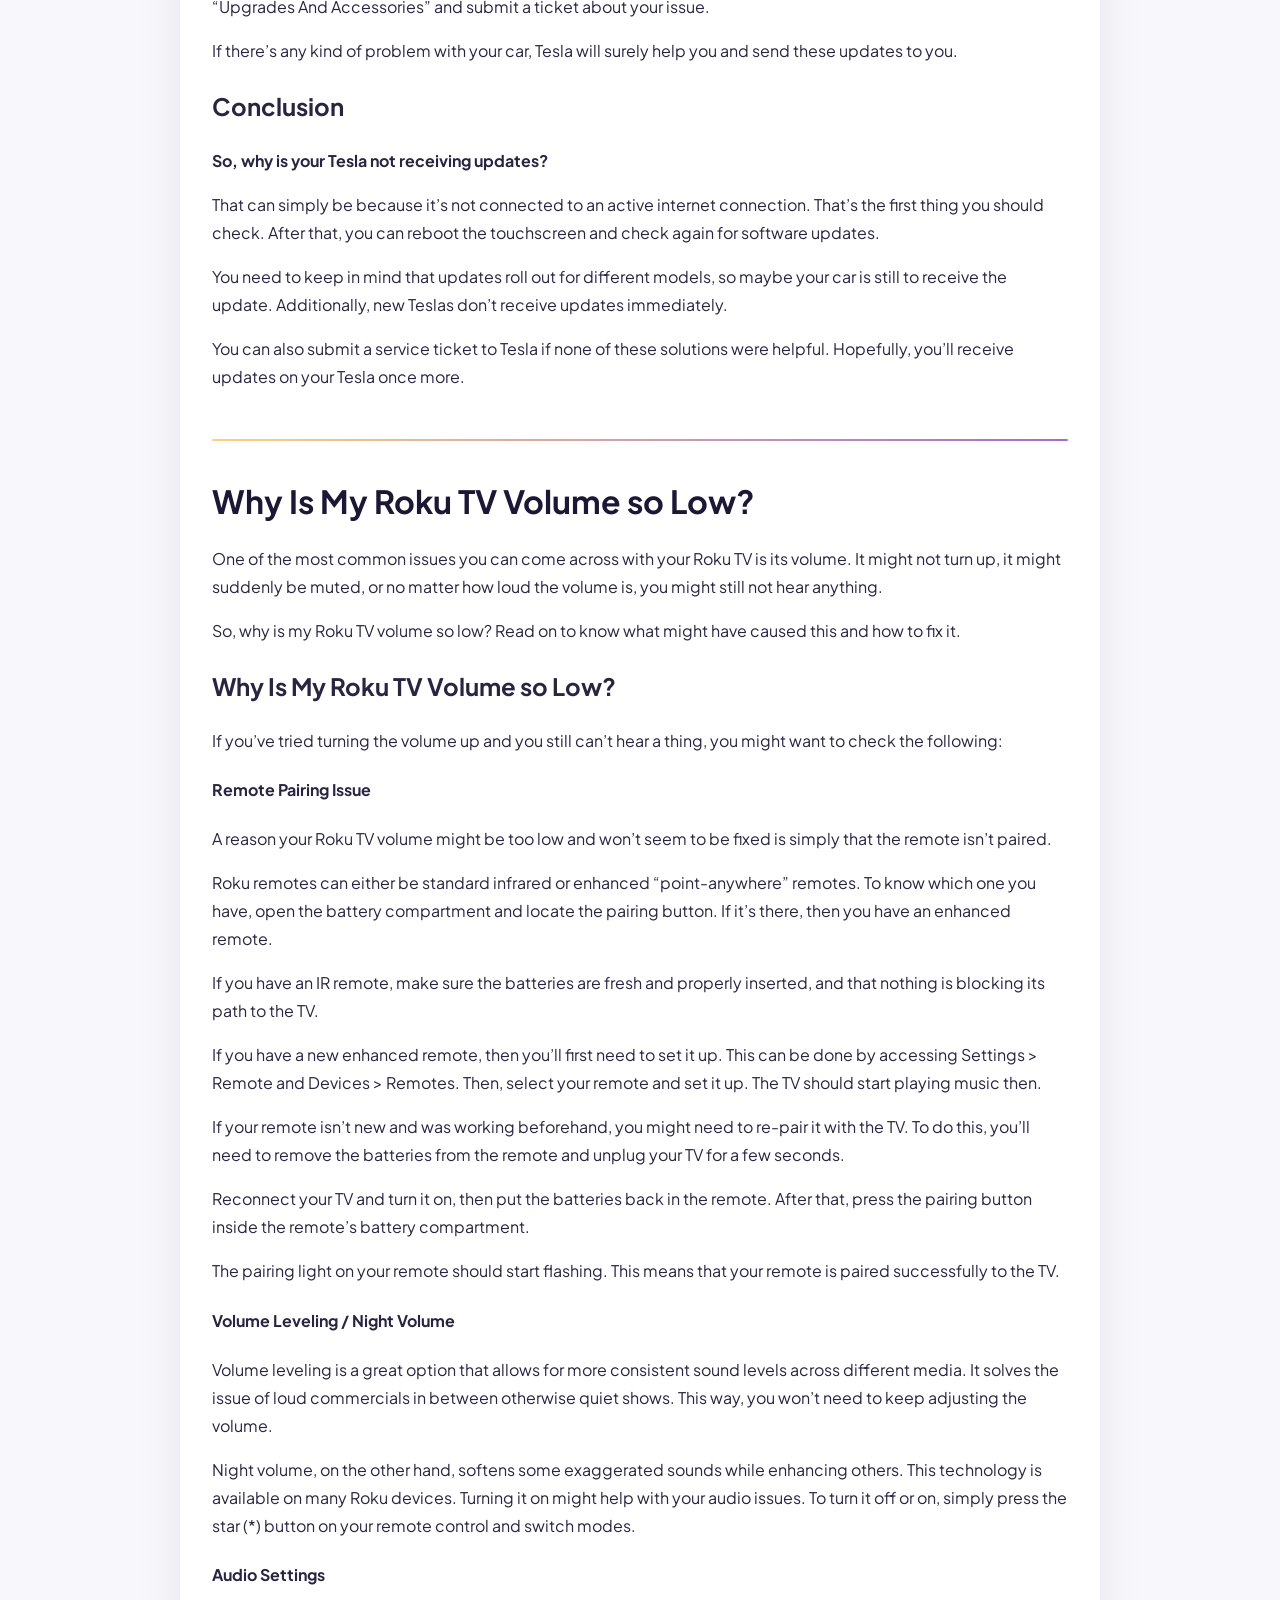
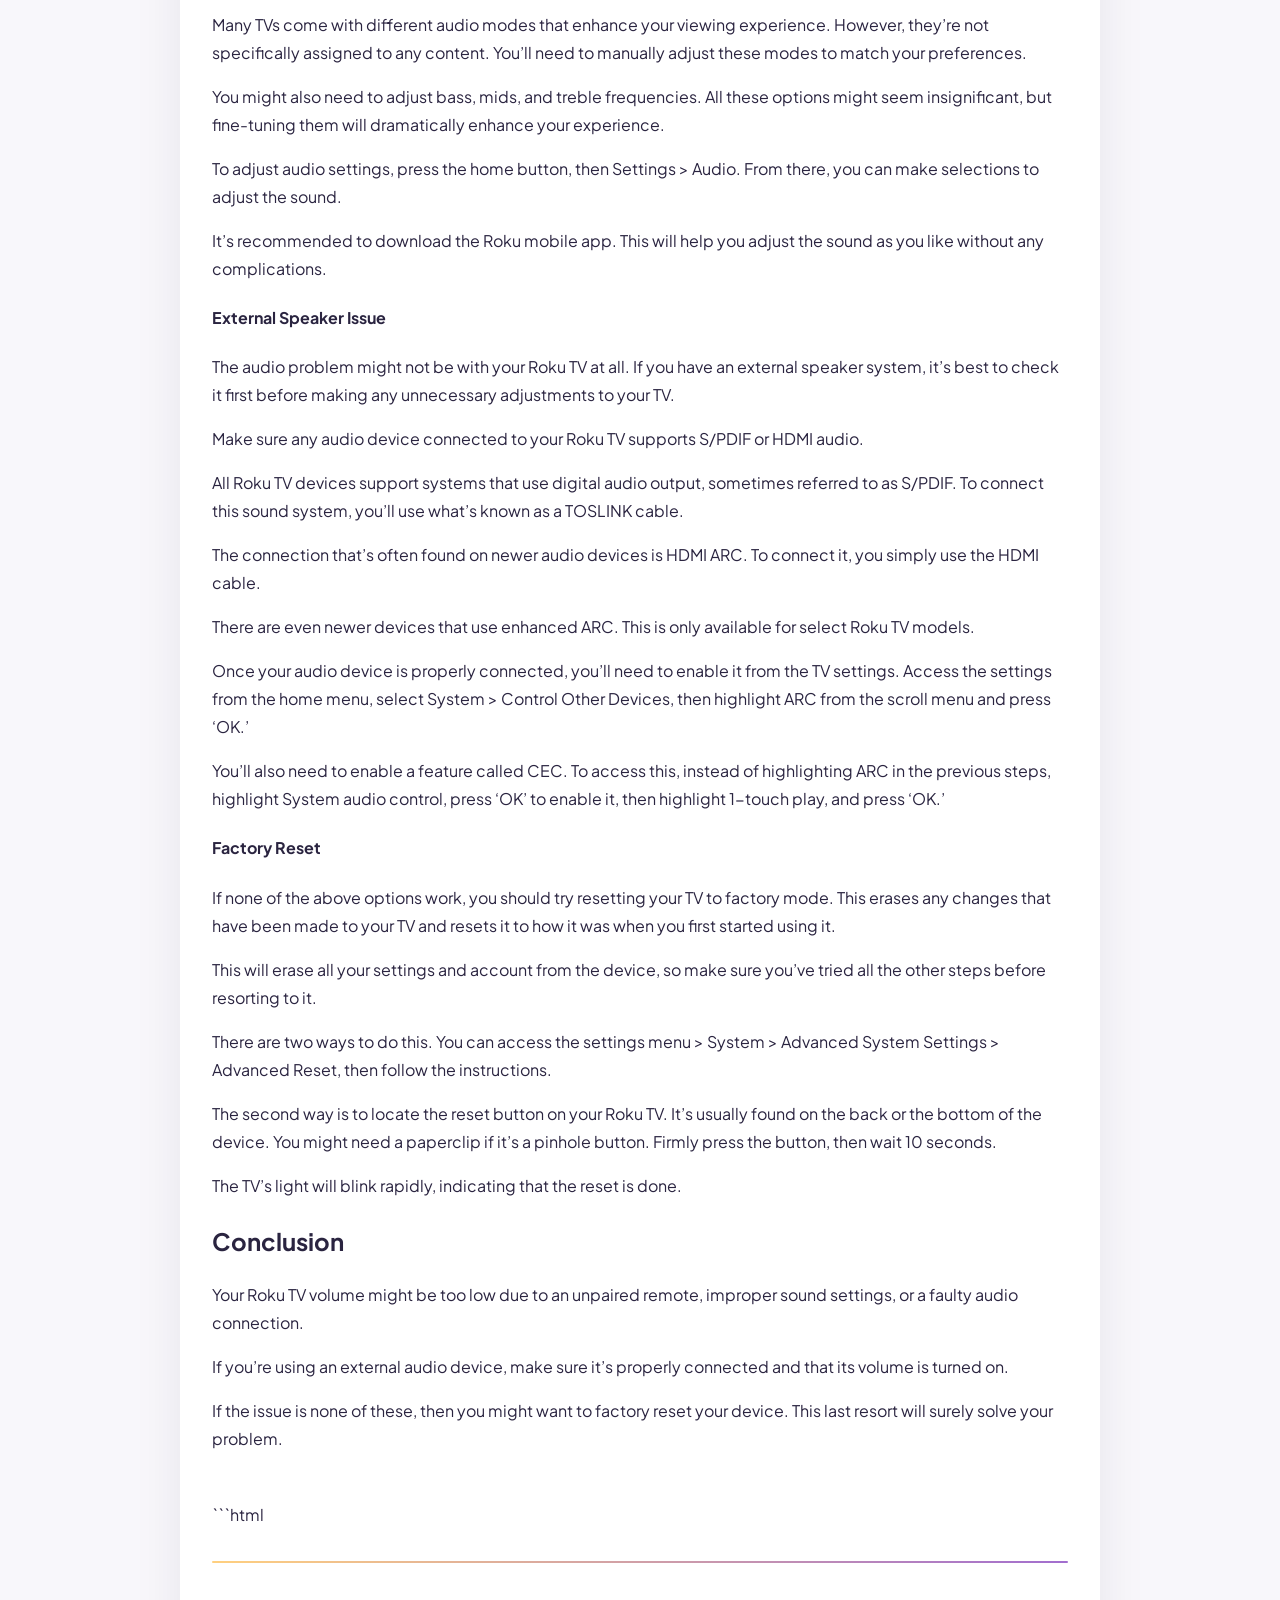
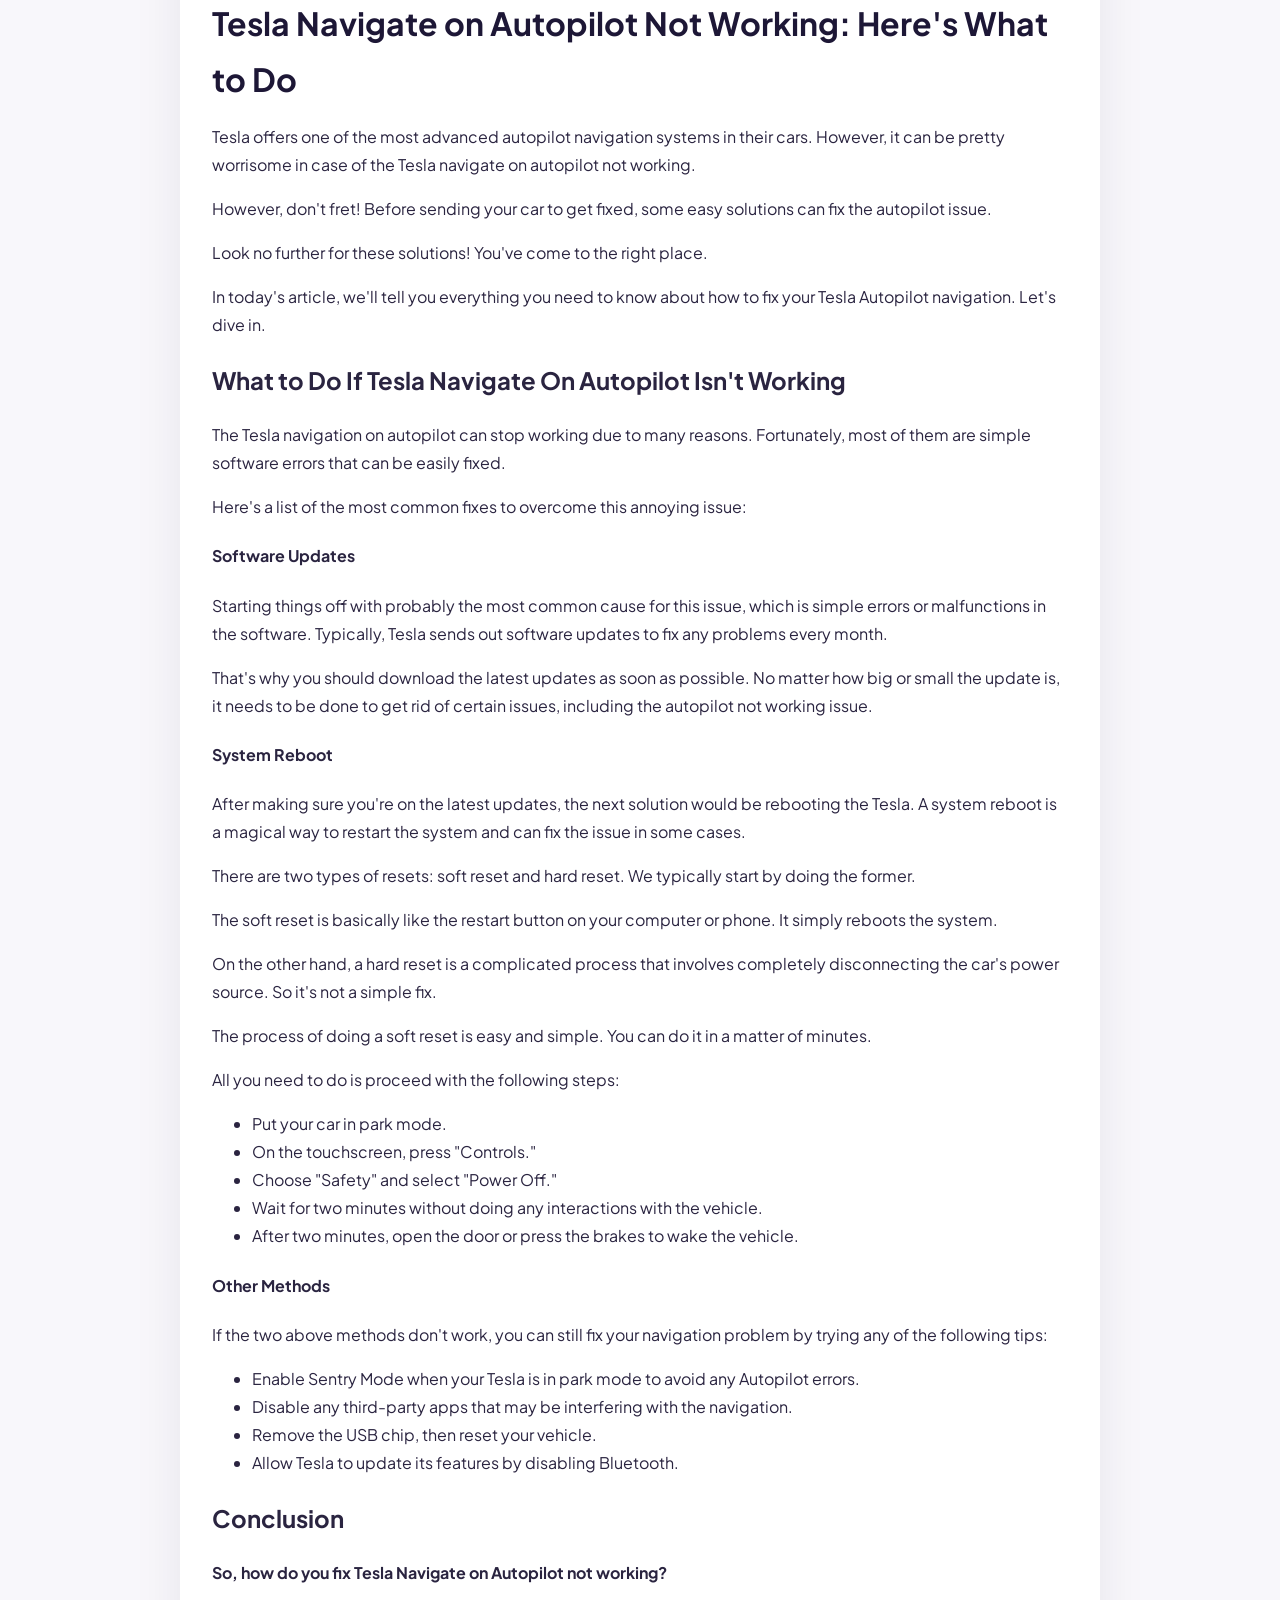
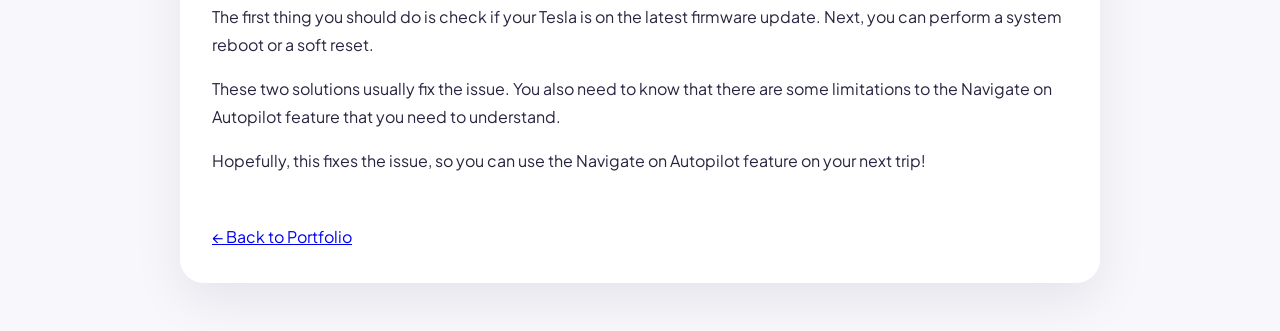
<file: technical-blogposts.html>
<!DOCTYPE html>
<html lang="en">
<head>
<meta charset="UTF-8">
<meta name="viewport" content="width=device-width, initial-scale=1.0">
<title>Tech Troubleshooting Blog Posts</title>

<link rel="preconnect" href="https://fonts.googleapis.com">
<link rel="preconnect" href="https://fonts.gstatic.com" crossorigin>
<link href="https://fonts.googleapis.com/css2?family=Plus+Jakarta+Sans:wght@400;500;700;800&display=swap" rel="stylesheet">

<style>
* {
    box-sizing: border-box;
}

body {
    margin: 0;
    padding: 0;
    font-family: 'Plus Jakarta Sans', sans-serif;
    line-height: 1.75;
    color: #2a2440;
    background: #f8f7fb;
}

/* HEADER */
header {
    position: relative;
    overflow: hidden;
    padding: 5rem 1.5rem 4rem;
    text-align: center;
    color: white;
    background:
        radial-gradient(circle at center,
        rgba(255, 188, 73, 0.95) 0%,
        rgba(248, 110, 65, 0.92) 26%,
        rgba(122, 48, 186, 0.92) 58%,
        rgba(35, 16, 89, 1) 100%);
}

header::before {
    content: "";
    position: absolute;
    width: 420px;
    height: 420px;
    border-radius: 50%;
    background: radial-gradient(circle,
        rgba(255, 225, 151, 0.9) 0%,
        rgba(255, 162, 0, 0.45) 30%,
        rgba(255,255,255,0) 70%);
    top: 50%;
    left: 50%;
    transform: translate(-50%, -50%);
    filter: blur(8px);
}

header h1,
header p {
    position: relative;
    z-index: 2;
}

header h1 {
    margin: 0;
    font-size: clamp(2.3rem, 5vw, 4rem);
}

header p {
    max-width: 720px;
    margin: 1rem auto 0;
    font-size: 1.05rem;
    opacity: 0.95;
}

/* MAIN CONTAINER */
.container {
    max-width: 920px;
    margin: -45px auto 3rem;
    padding: 2rem;
    background: rgba(255,255,255,0.96);
    border-radius: 24px;
    box-shadow: 0 18px 50px rgba(18, 10, 55, 0.08);
    position: relative;
    z-index: 5;
}

/* DISCLAIMER */
#disclaimer {
    font-size: 0.7rem;
    background: #f4effd;
    color: #4c3e74;
    padding: 1rem 1.2rem;
    border-radius: 14px;
    margin-bottom: 2rem;
}

/* CONTENT */
.content h2,
.content h3,
.content h4 {
    color: #1d1736;
    line-height: 1.3;
}

.content p {
    margin-bottom: 1.25rem;
}

.content a {
    color: #6c37d1;
    text-decoration: none;
    border-bottom: 1px dashed rgba(108, 55, 209, 0.35);
}

.content a:hover {
    border-bottom: 1px solid rgba(108, 55, 209, 0.7);
}

/* CONTENT MENU */
.contents-box {
    background: #faf7ff;
    border: 1px solid #eee8fb;
    border-radius: 16px;
    padding: 1rem 1.25rem;
    margin-bottom: 2rem;
}

.contents-box h4 {
    margin-top: 0;
}

.contents-box ul {
    padding-left: 1.2rem;
    margin-bottom: 0;
}

/* DIVIDER */
.rounded {
    border: none;
    height: 2px;
    background: linear-gradient(to right,
        rgba(255, 188, 73, 0.7),
        rgba(122, 48, 186, 0.7));
    border-radius: 999px;
    margin: 2rem 0;
}

/* IMAGE */
.hero-img {
    width: 100%;
    border-radius: 18px;
    margin-bottom: 2rem;
}

/* ARTICLE */
article {
    margin-bottom: 3rem;
}

article h1 {
    font-size: 2rem;
    margin-bottom: 1rem;
    color: #1d1736;
}

/* MOBILE */
@media (max-width: 768px) {
    .container {
        margin: -25px 1rem 2rem;
        padding: 1.2rem;
    }

    article h1 {
        font-size: 1.5rem;
    }
}
</style>
</head>

<body>
    <div class="container">
        <header>
            <h1>Tech Troubleshooting Blogposts</h1>
         
          <div class="content"> 
             
        </header>
            <section>
                 <h3>As a content writer for ContentPit, I created high-quality, engaging, and SEO-optimized content across various niches.</h3>
<p id="disclaimer">Disclaimer: The articles featured in this portfolio are credited to the respective clients and not under my name, as per ContentPit policies.</p>
  <h5>Content</h5>
    <ul>
                <li><a href="#iphone-updating-charge">iPhone Died While Updating (What Happens? What to Do?)</a></li>
                <li><a href="#tesla-updates">Why Is Your Tesla Not Receiving Updates?</a></li>
              <li><a href="#roku-low-volume">Why Is My Roku TV Volume so Low?</a></li>
        <li><a href="#tesla-autopilot">Tesla Navigate on Autopilot Not Working: Here's What to Do</a></li>
            </ul>

<hr class="rounded"></hr>
                
    <article id="iphone-updating-charge">
        <h1>iPhone Died While Updating (What Happens? What to Do?)</h1>

    <p>Updating your iPhone can be a tedious process. Not only does it require additional space, but many users experience issues with their devices with each new iOS. Some users even say their iPhone died while updating. So, what should you do when facing this situation?</p>
    <p>iPhones are known for their high-quality batteries. If you’ve been using your phone well, chances are the battery life will still be over 90% after years.</p>
    <p>Yet, the iOS update can still drain the battery. More often than not, you can simply charge your phone, and the update will pick up where it left off.</p>
    <p>If that doesn’t happen, you might need to check out the other solutions we have in this article. So, keep reading to find the answers to all your questions.</p>
    
    <h2>What Happens When iPhone Dies During an Update</h2>
    <p>Usually, your phone dying during an update isn’t cause for concern. After all, a software update is a heavy process that can take a long time, especially if you haven’t updated your phone in a while.</p>
    <p>If your iPhone died during an update, when you turn it back on, it’d just pick up the update process where it left off. However, some things might go wrong.</p>
    <p>For instance, the files that are necessary for your phone to turn on might not have been updated properly, causing your phone to not turn on. So, your iPhone might be bricked.</p>
    <p>Furthermore, the iPhone update process requires your phone’s battery to be over 50%. That’s why if your iPhone dies during an update, it might be indicative of battery issues.</p>
    <p>The thing is, your iPhone might not have died at all. The problem might be that your phone ran out of storage, so the software can’t be installed.</p>
    
    <h2>What to Do if iPhone Died While Updating</h2>
    <p>If your iPhone died during an update, simply leaving it to charge for a while and then turning it back on will do the trick. However, if your phone dies during a critical part of the update, it might need more work. There are multiple solutions to this problem.</p>
    
    <h4>Charge Your iPhone</h4>
    <p>The first solution to a dead phone is to recharge it! The hard part about charging your iPhone when it’s already dead is you won’t know whether or not it’s charging. That’s why you should leave your phone plugged in for over an hour.</p>
    <p>After the iPhone charges, it should turn on and resume the update. If that’s not the case, proceed with the following solutions.</p>
    
    <h4>Force Restart</h4>
    <p>Usually, you can restart your iPhone by holding the power button, but forcing a restart is a little different. The reason is that a force restart operates at a hardware level. To force restart your phone, follow these steps:</p>
    <ul>
        <li>Quickly press and release the volume up button.</li>
        <li>Then press and release the volume down button.</li>
        <li>Press the power button until the Apple logo shows on the screen.</li>
    </ul>
    
    <h4>Recovery Mode</h4>
    <p>Recovery mode is a lifesaver for iPhone users. It basically allows you to access your phone from your Macbook. The downside is you have to own a Macbook and have the latest version of iTunes on both devices.</p>
    <p>To enter recovery mode, follow these simple steps:</p>
    <ul>
        <li>Connect your charged iPhone to your Macbook, then open iTunes.</li>
        <li>If iTunes is already open, you might need to close it and then open it again.</li>
        <li>The recovery mode screen should appear on your phone; if it doesn’t appear, force restart your phone.</li>
        <li>Then, you should locate your iPhone on the computer.</li>
        <li>Once you find the iPhone, simply click update to finish the update process.</li>
        <li>In some cases, the download might take a long time, so your phone might exit recovery mode. Simply follow the steps again without unplugging your phone.</li>
    </ul>
    
    <h2>How to Avoid Your iPhone Dying During Updates</h2>
    <p>If you’re about to update your iPhone, there are some things you should consider to keep your phone from dying during the long update process.</p>
    
    <h4>Charge Your iPhone Before Updating</h4>
    <p>The simplest way to avoid your iPhone dying is to charge it. Though your device can undergo an update when the battery is over 50%, it’s best to fully charge your phone.</p>
    
    <h4>Keep Your Phone Charging During the Update</h4>
    <p>Since the iPhone's software update can easily drain the battery, you can just keep your phone plugged into the charger while it updates.</p>
    <p>However, you should keep an eye on your phone. That’s because your phone can overheat both from charging and updating at the same time. So, check your phone every couple of minutes to ensure it doesn’t get too warm.</p>
    
    <h2>Conclusion</h2>
    <p><strong>What to do if iPhone died while updating?</strong></p>
    <p>Having your phone die during an update can be scary. Most times, though, it’s no cause for concern. In fact, once you charge your phone and turn it on, it’ll likely continue the update process.</p>
    <p>If that doesn’t happen, you can force restart your phone or enter recovery mode and continue the update process through your laptop.</p>

    
    </article>

              <hr class="rounded"></hr>
              <article id="tesla-updates">

    <h1>Why Is Your Tesla Not Receiving Updates?</h1>
    <p>Just like any electronic device, your Tesla needs software updates to fix unwanted bugs and get new features. Typically, Tesla sends out updates to its users every month, and sometimes they send minor updates to fix some small issues.</p>
    <p>Is your Tesla not receiving updates? Well, that can be an annoying problem.</p>
    <p>Luckily, we have some solutions to fix this issue for you, so you can receive Tesla updates and enjoy new features. So stick around to find out everything you need to know.</p>
    
    <h2>Tesla Not Receiving Updates</h2>
    <p>Here’s a list of some of the most common reasons why your Tesla isn’t receiving updates:</p>
    
    <h4>Not Connected to The Internet</h4>
    <p>It goes without saying that your Tesla requires a working internet connection to download the update. So, the first thing you need to check is the internet connection.</p>
    <p>Make sure you’re in the range of the wireless router, and that the connection is active and working. You can do that by connecting another device, like your mobile phone, to the same connection and checking if it’s working.</p>
    <p>If your internet connection isn’t working, you need to fix it or find another internet connection to download the updates.</p>
    
    <h4>Reboot Touchscreen</h4>
    <p>In some cases, rebooting the touchscreen can solve the issue. You can do that by proceeding with the following steps:</p>
    <ul>
        <li>First, shift the car into Park.</li>
        <li>Then, on the touchscreen, choose the “Controls” option, and go to Safety.</li>
        <li>Select the “Power Off” option and wait for at least two minutes without interacting with the Tesla.</li>
        <li>Finally, press the brakes or open a door to wake the vehicle up.</li>
    </ul>
    
    <h4>The Update Isn’t for Your Car</h4>
    <p>Have you heard other Tesla owners speaking about a recent update? Well, Tesla has produced many models, and each model gets its own updates.</p>
    <p>In other words, this update might not be for your model or your car configuration. So, if you’ve checked for the latest updates on your Tesla and didn’t find any, there’s nothing to worry about.</p>
    
    <h4>New Cars Don’t Immediately Receive Updates</h4>
    <p>Unlike a new phone, you won’t find a notification for new updates to install on your new Tesla. New cars can take around two weeks before they start receiving software updates.</p>
    
    <h4>Submit a Service Ticket</h4>
    <p>If none of the previous solutions could fix the problem, you can simply submit a service ticket to Tesla and get your car checked out.</p>
    <p>You can do that by opening the Tesla app on your phone and going to the “Service” option. Then, select “Upgrades And Accessories” and submit a ticket about your issue.</p>
    <p>If there’s any kind of problem with your car, Tesla will surely help you and send these updates to you.</p>
    
    <h2>Conclusion</h2>
    <p><strong>So, why is your Tesla not receiving updates?</strong></p>
    <p>That can simply be because it’s not connected to an active internet connection. That’s the first thing you should check. After that, you can reboot the touchscreen and check again for software updates.</p>
    <p>You need to keep in mind that updates roll out for different models, so maybe your car is still to receive the update. Additionally, new Teslas don’t receive updates immediately.</p>
    <p>You can also submit a service ticket to Tesla if none of these solutions were helpful. Hopefully, you’ll receive updates on your Tesla once more.</p>                
              </article>
              <hr class="rounded"></hr>
            <article id="roku-low-volume">
  
    <h1>Why Is My Roku TV Volume so Low?</h1>
    <p>One of the most common issues you can come across with your Roku TV is its volume. It might not turn up, it might suddenly be muted, or no matter how loud the volume is, you might still not hear anything.</p>
    <p>So, why is my Roku TV volume so low? Read on to know what might have caused this and how to fix it.</p>
    
    <h2>Why Is My Roku TV Volume so Low?</h2>
    <p>If you’ve tried turning the volume up and you still can’t hear a thing, you might want to check the following:</p>

    <h4>Remote Pairing Issue</h4>
    <p>A reason your Roku TV volume might be too low and won’t seem to be fixed is simply that the remote isn’t paired.</p>
    <p>Roku remotes can either be standard infrared or enhanced “point-anywhere” remotes. To know which one you have, open the battery compartment and locate the pairing button. If it’s there, then you have an enhanced remote.</p>
    <p>If you have an IR remote, make sure the batteries are fresh and properly inserted, and that nothing is blocking its path to the TV.</p>
    <p>If you have a new enhanced remote, then you’ll first need to set it up. This can be done by accessing Settings > Remote and Devices > Remotes. Then, select your remote and set it up. The TV should start playing music then.</p>
    <p>If your remote isn’t new and was working beforehand, you might need to re-pair it with the TV. To do this, you’ll need to remove the batteries from the remote and unplug your TV for a few seconds.</p>
    <p>Reconnect your TV and turn it on, then put the batteries back in the remote. After that, press the pairing button inside the remote’s battery compartment.</p>
    <p>The pairing light on your remote should start flashing. This means that your remote is paired successfully to the TV.</p>

    <h4>Volume Leveling / Night Volume</h4>
    <p>Volume leveling is a great option that allows for more consistent sound levels across different media. It solves the issue of loud commercials in between otherwise quiet shows. This way, you won’t need to keep adjusting the volume.</p>
    <p>Night volume, on the other hand, softens some exaggerated sounds while enhancing others. This technology is available on many Roku devices. Turning it on might help with your audio issues. To turn it off or on, simply press the star (*) button on your remote control and switch modes.</p>

    <h4>Audio Settings</h4>
    <p>Many TVs come with different audio modes that enhance your viewing experience. However, they’re not specifically assigned to any content. You’ll need to manually adjust these modes to match your preferences.</p>
    <p>You might also need to adjust bass, mids, and treble frequencies. All these options might seem insignificant, but fine-tuning them will dramatically enhance your experience.</p>
    <p>To adjust audio settings, press the home button, then Settings > Audio. From there, you can make selections to adjust the sound.</p>
    <p>It’s recommended to download the Roku mobile app. This will help you adjust the sound as you like without any complications.</p>

    <h4>External Speaker Issue</h4>
    <p>The audio problem might not be with your Roku TV at all. If you have an external speaker system, it’s best to check it first before making any unnecessary adjustments to your TV.</p>
    <p>Make sure any audio device connected to your Roku TV supports S/PDIF or HDMI audio.</p>
    <p>All Roku TV devices support systems that use digital audio output, sometimes referred to as S/PDIF. To connect this sound system, you’ll use what’s known as a TOSLINK cable.</p>
    <p>The connection that’s often found on newer audio devices is HDMI ARC. To connect it, you simply use the HDMI cable.</p>
    <p>There are even newer devices that use enhanced ARC. This is only available for select Roku TV models.</p>
    <p>Once your audio device is properly connected, you’ll need to enable it from the TV settings. Access the settings from the home menu, select System > Control Other Devices, then highlight ARC from the scroll menu and press ‘OK.’</p>
    <p>You’ll also need to enable a feature called CEC. To access this, instead of highlighting ARC in the previous steps, highlight System audio control, press ‘OK’ to enable it, then highlight 1-touch play, and press ‘OK.’</p>

    <h4>Factory Reset</h4>
    <p>If none of the above options work, you should try resetting your TV to factory mode. This erases any changes that have been made to your TV and resets it to how it was when you first started using it.</p>
    <p>This will erase all your settings and account from the device, so make sure you’ve tried all the other steps before resorting to it.</p>
    <p>There are two ways to do this. You can access the settings menu > System > Advanced System Settings > Advanced Reset, then follow the instructions.</p>
    <p>The second way is to locate the reset button on your Roku TV. It’s usually found on the back or the bottom of the device. You might need a paperclip if it’s a pinhole button. Firmly press the button, then wait 10 seconds.</p>
    <p>The TV’s light will blink rapidly, indicating that the reset is done.</p>

    <h2>Conclusion</h2>
    <p>Your Roku TV volume might be too low due to an unpaired remote, improper sound settings, or a faulty audio connection.</p>
    <p>If you’re using an external audio device, make sure it’s properly connected and that its volume is turned on.</p>
    <p>If the issue is none of these, then you might want to factory reset your device. This last resort will surely solve your problem.</p>

            </article>
                ```html
<hr class="rounded"></hr>

<article id="tesla-autopilot">

    <h1>Tesla Navigate on Autopilot Not Working: Here's What to Do</h1>

    <p>Tesla offers one of the most advanced autopilot navigation systems in their cars. However, it can be pretty worrisome in case of the Tesla navigate on autopilot not working.</p>

    <p>However, don't fret! Before sending your car to get fixed, some easy solutions can fix the autopilot issue.</p>

    <p>Look no further for these solutions! You've come to the right place.</p>

    <p>In today's article, we'll tell you everything you need to know about how to fix your Tesla Autopilot navigation. Let's dive in.</p>

    <h2>What to Do If Tesla Navigate On Autopilot Isn't Working</h2>

    <p>The Tesla navigation on autopilot can stop working due to many reasons. Fortunately, most of them are simple software errors that can be easily fixed.</p>

    <p>Here's a list of the most common fixes to overcome this annoying issue:</p>

    <h4>Software Updates</h4>

    <p>Starting things off with probably the most common cause for this issue, which is simple errors or malfunctions in the software. Typically, Tesla sends out software updates to fix any problems every month.</p>

    <p>That's why you should download the latest updates as soon as possible. No matter how big or small the update is, it needs to be done to get rid of certain issues, including the autopilot not working issue.</p>

    <h4>System Reboot</h4>

    <p>After making sure you're on the latest updates, the next solution would be rebooting the Tesla. A system reboot is a magical way to restart the system and can fix the issue in some cases.</p>

    <p>There are two types of resets: soft reset and hard reset. We typically start by doing the former.</p>

    <p>The soft reset is basically like the restart button on your computer or phone. It simply reboots the system.</p>

    <p>On the other hand, a hard reset is a complicated process that involves completely disconnecting the car's power source. So it's not a simple fix.</p>

    <p>The process of doing a soft reset is easy and simple. You can do it in a matter of minutes.</p>

    <p>All you need to do is proceed with the following steps:</p>

    <ul>
        <li>Put your car in park mode.</li>
        <li>On the touchscreen, press "Controls."</li>
        <li>Choose "Safety" and select "Power Off."</li>
        <li>Wait for two minutes without doing any interactions with the vehicle.</li>
        <li>After two minutes, open the door or press the brakes to wake the vehicle.</li>
    </ul>

    <h4>Other Methods</h4>

    <p>If the two above methods don't work, you can still fix your navigation problem by trying any of the following tips:</p>

    <ul>
        <li>Enable Sentry Mode when your Tesla is in park mode to avoid any Autopilot errors.</li>
        <li>Disable any third-party apps that may be interfering with the navigation.</li>
        <li>Remove the USB chip, then reset your vehicle.</li>
        <li>Allow Tesla to update its features by disabling Bluetooth.</li>
    </ul>

    <h2>Conclusion</h2>

    <p><strong>So, how do you fix Tesla Navigate on Autopilot not working?</strong></p>

    <p>The first thing you should do is check if your Tesla is on the latest firmware update. Next, you can perform a system reboot or a soft reset.</p>

    <p>These two solutions usually fix the issue. You also need to know that there are some limitations to the Navigate on Autopilot feature that you need to understand.</p>

    <p>Hopefully, this fixes the issue, so you can use the Navigate on Autopilot feature on your next trip!</p>

</article>
                    <a class="back-link" href="https://amielkady.github.io/Port/">← Back to Portfolio</a>
            
</body></html>
</file>
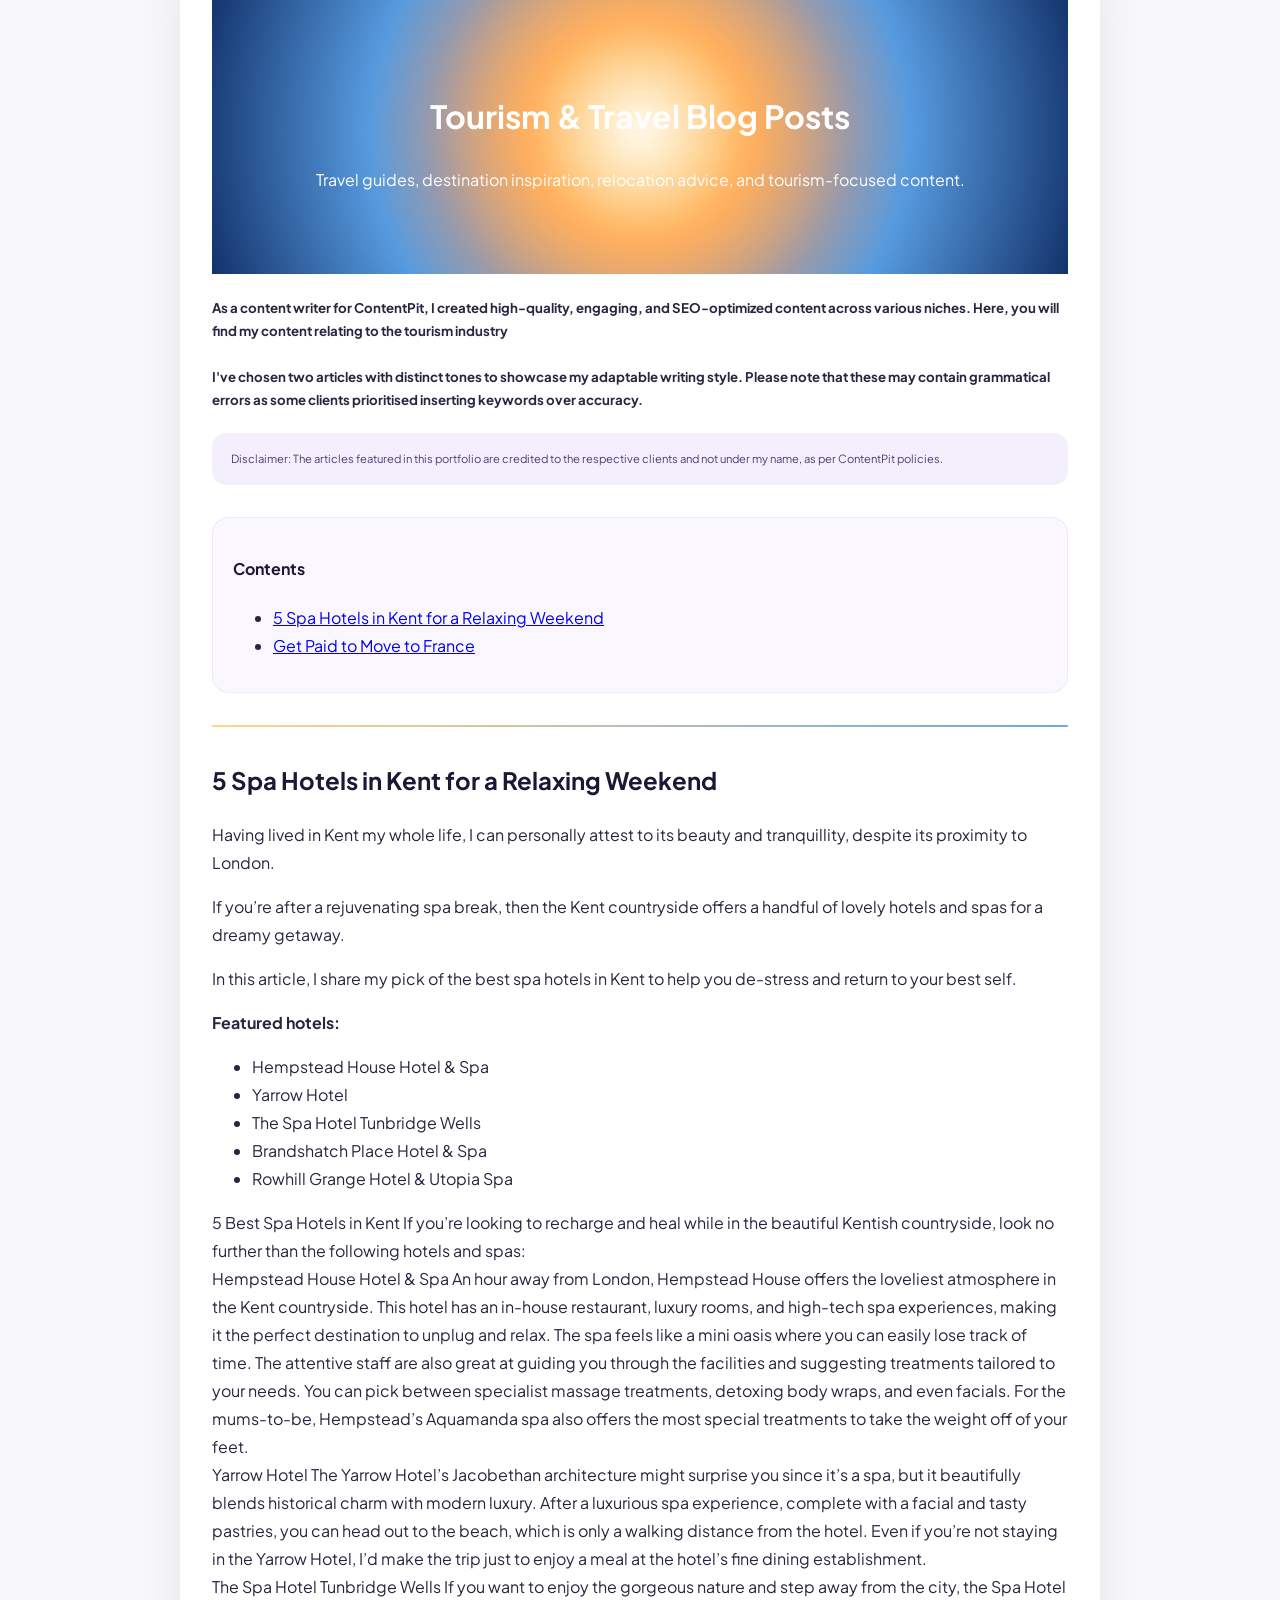
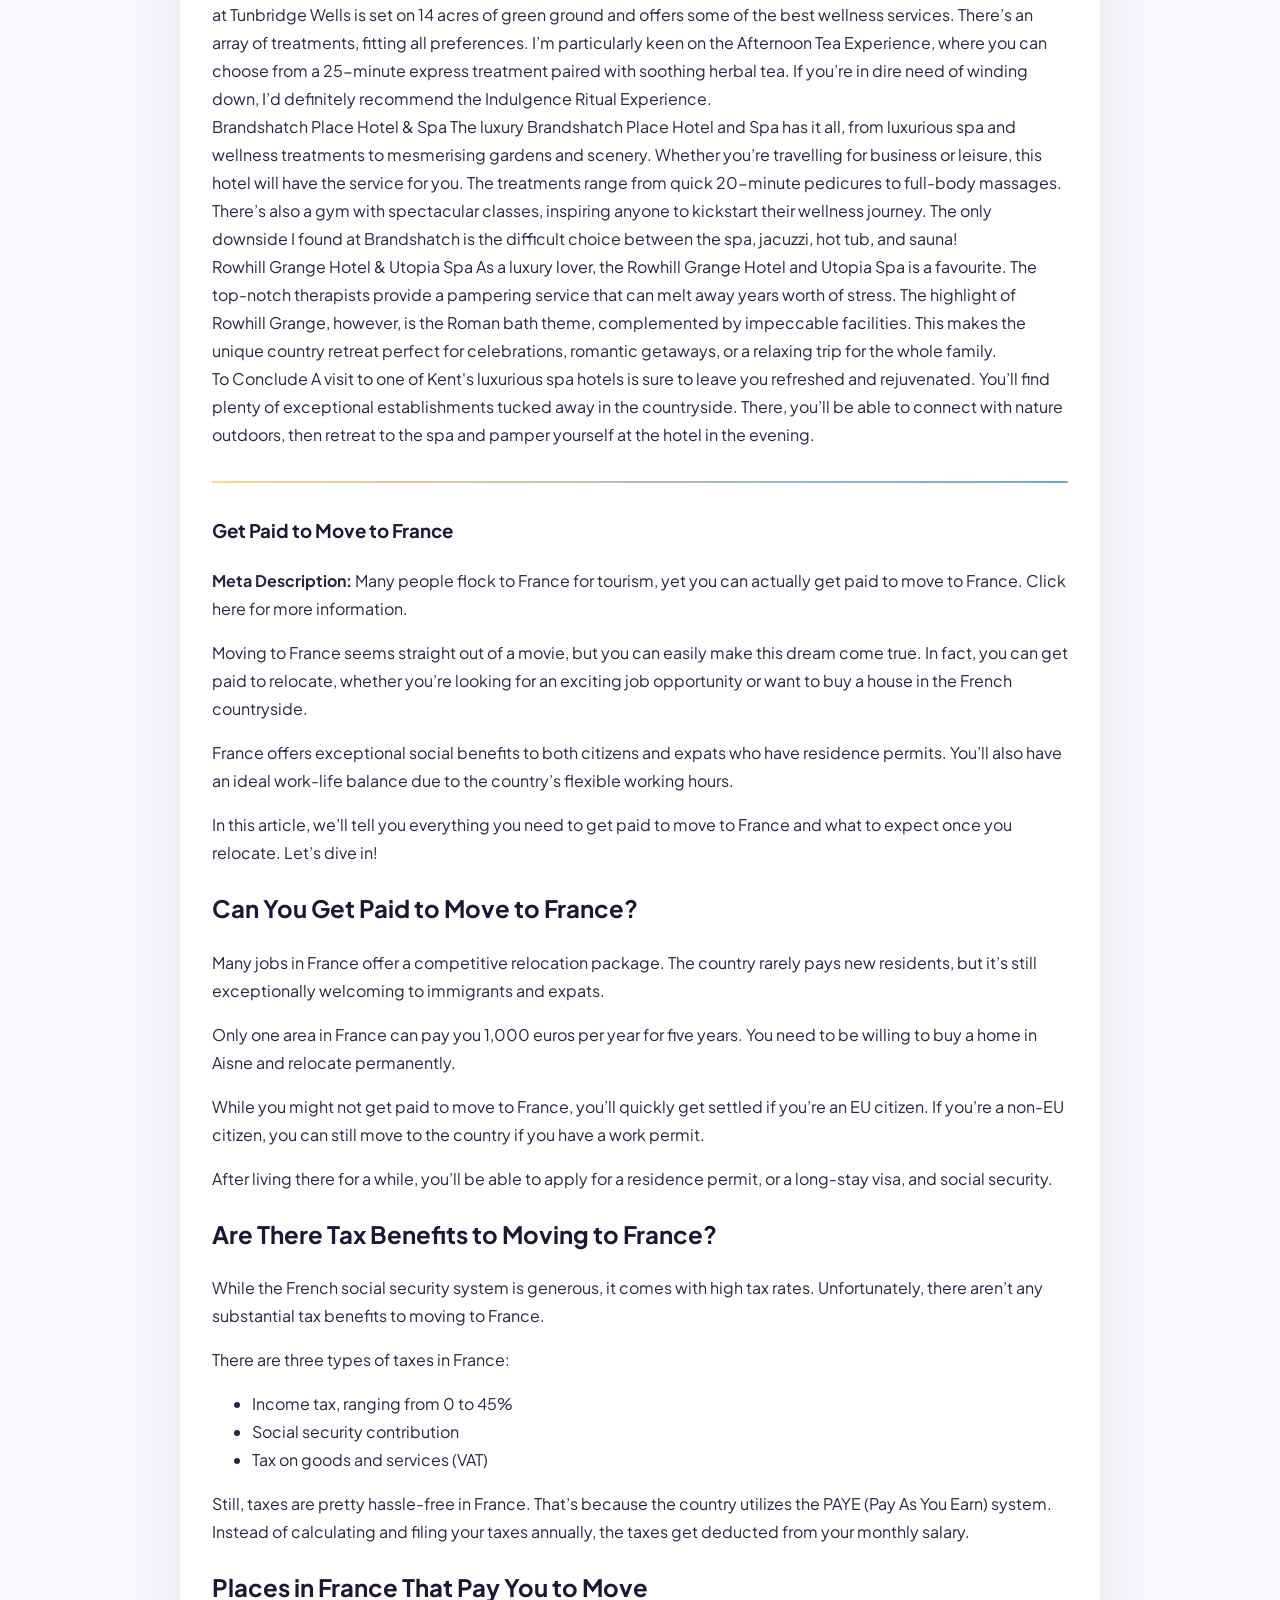
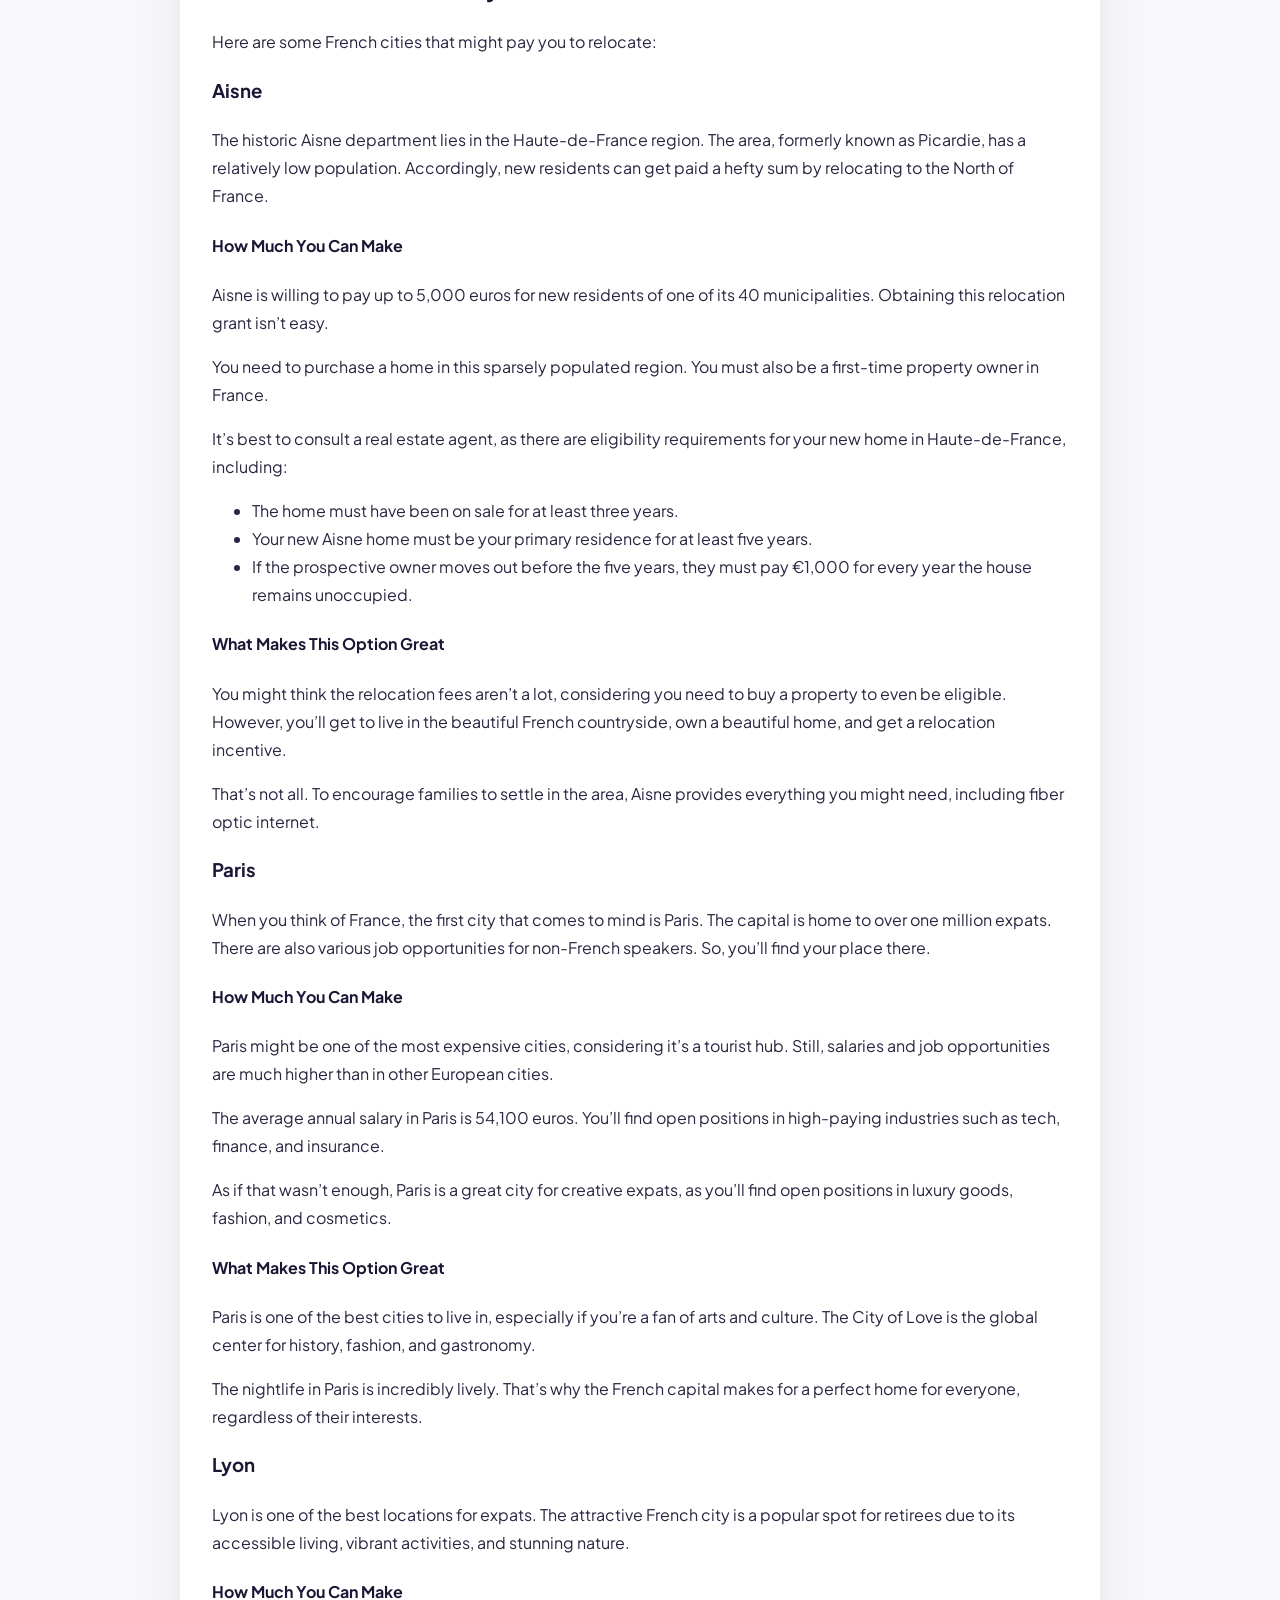
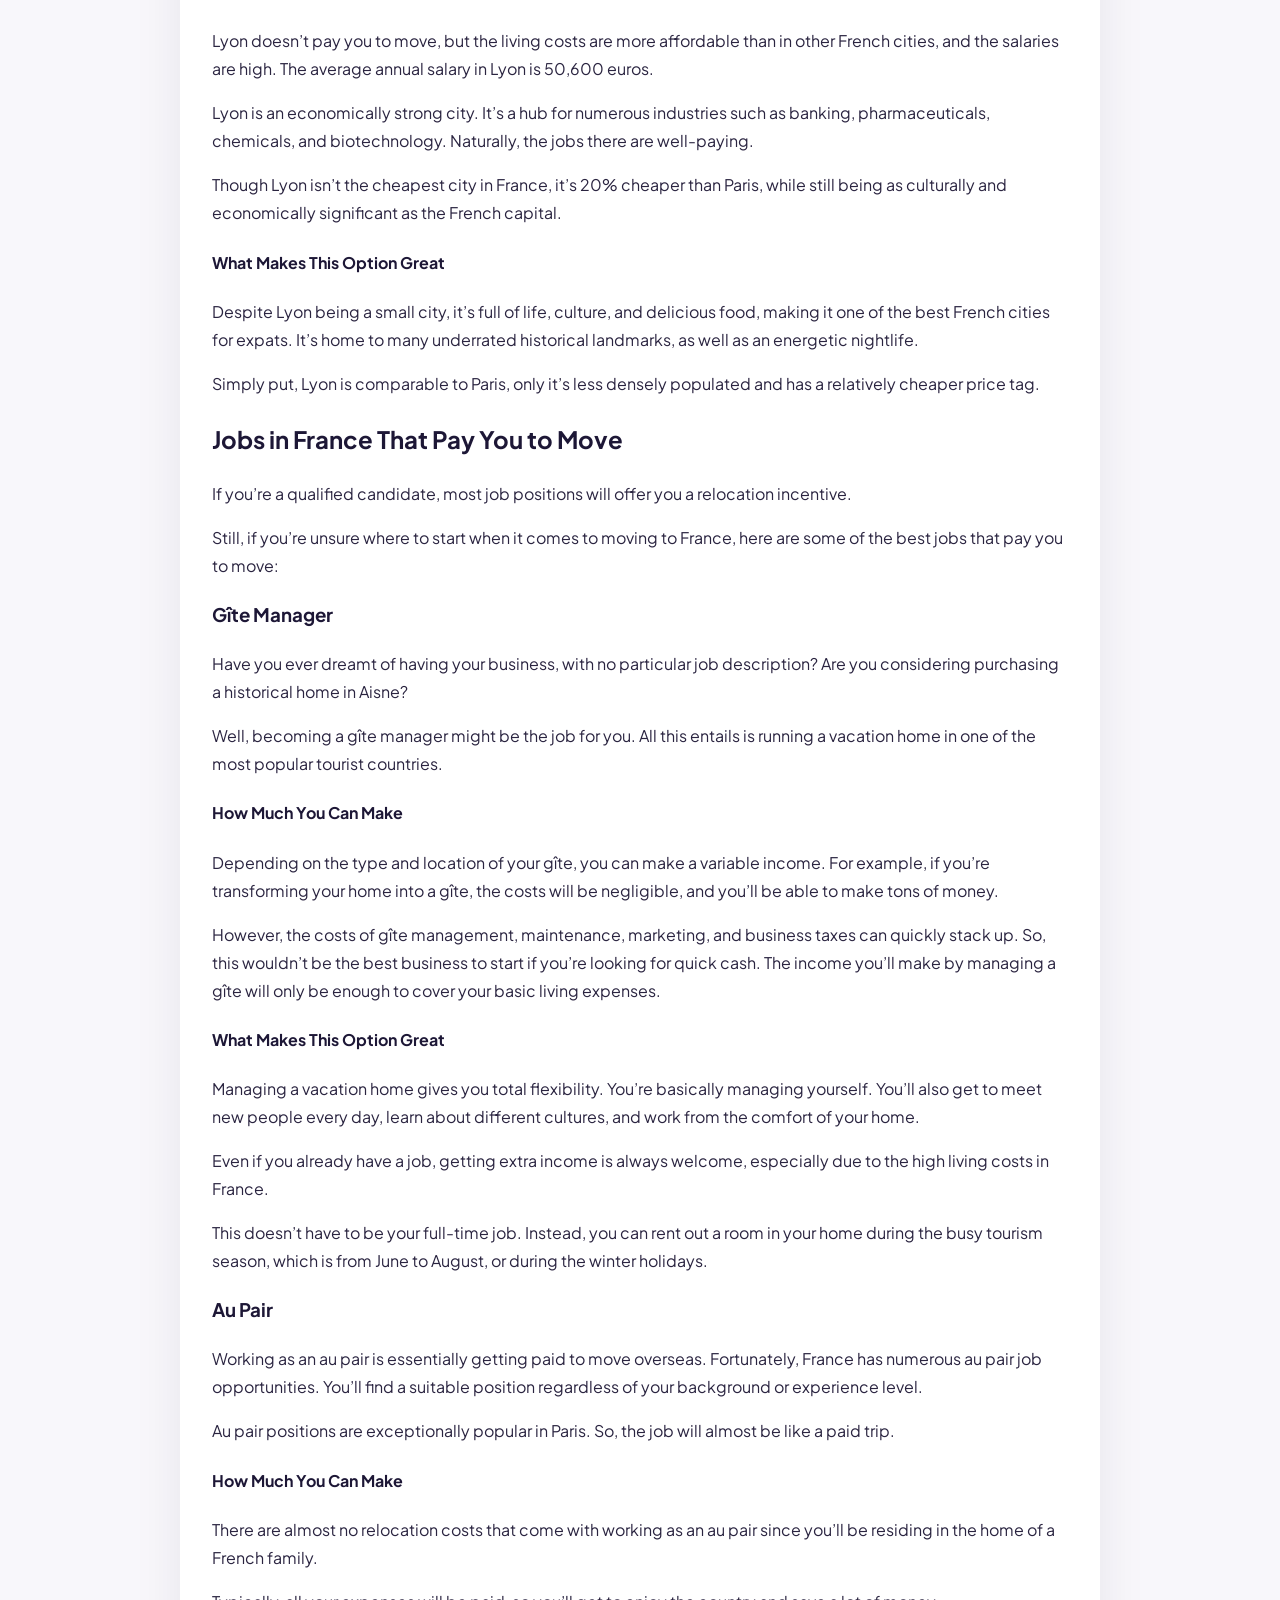
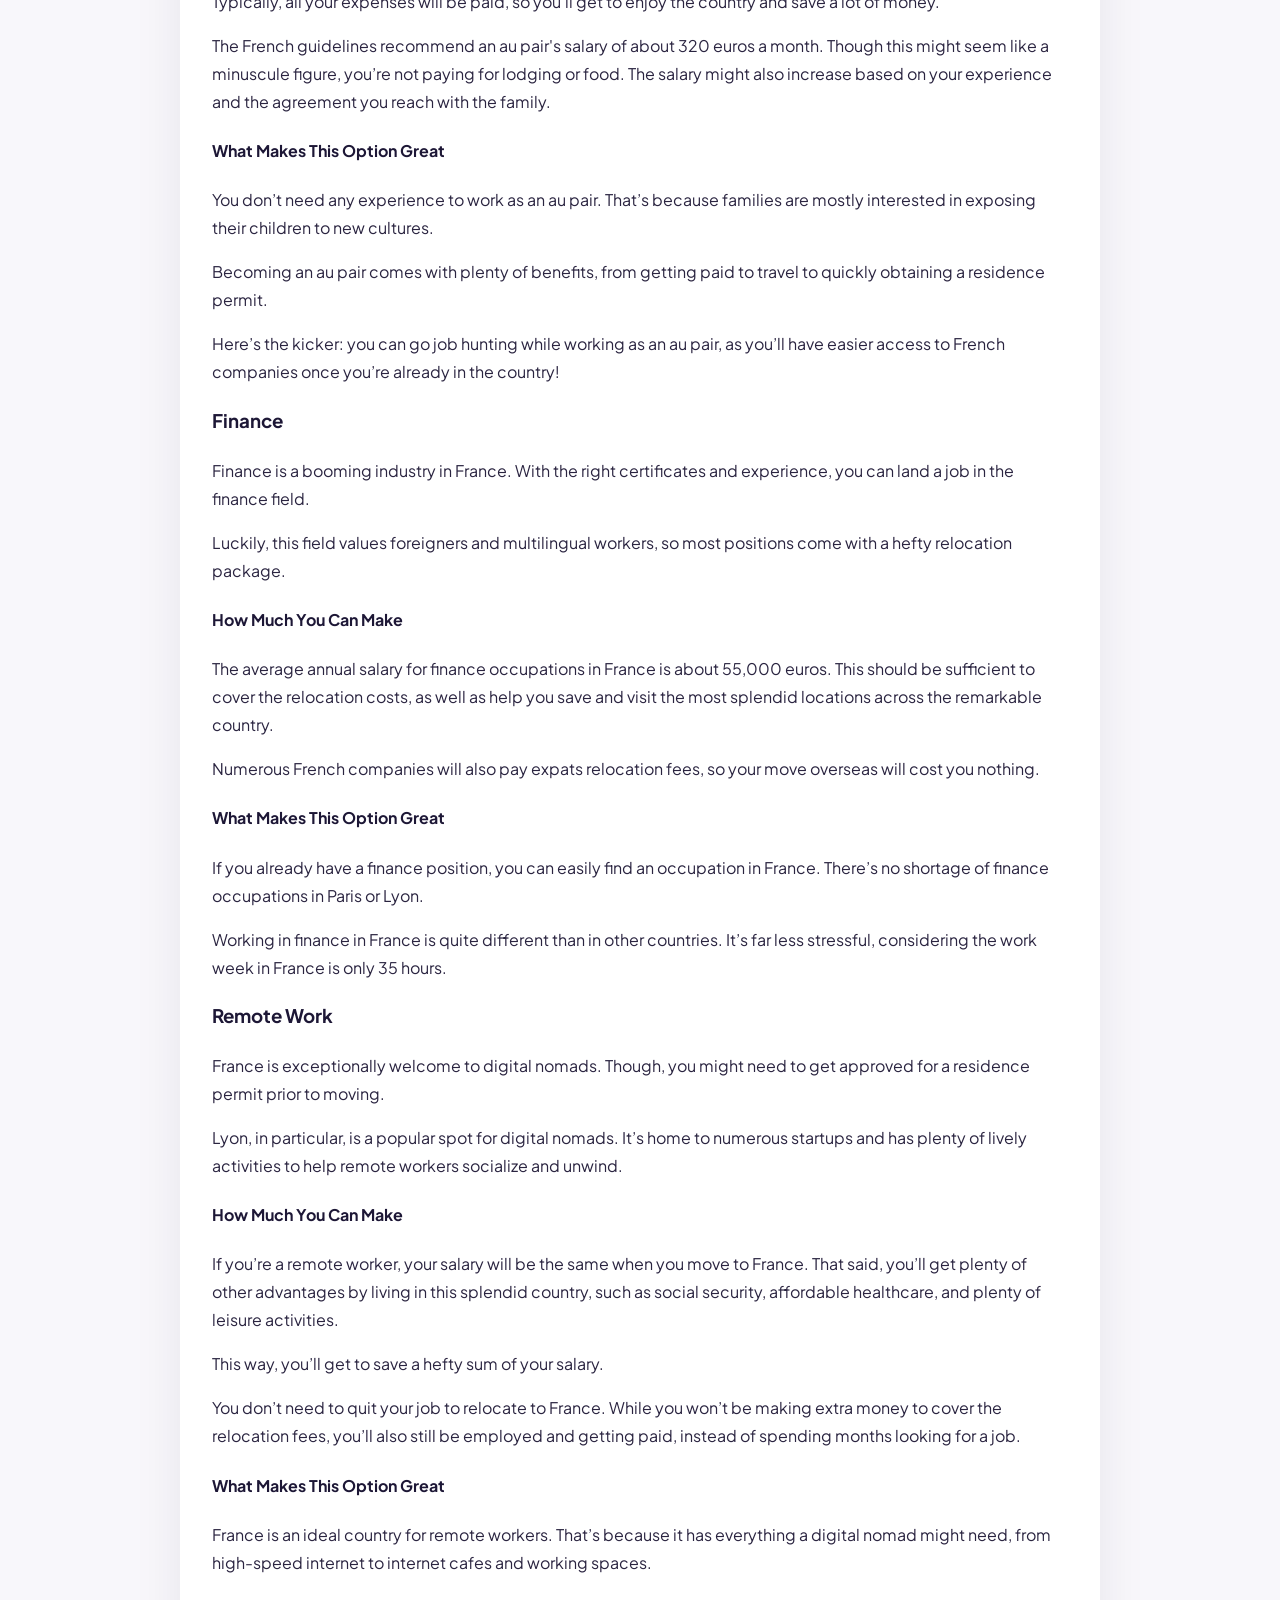
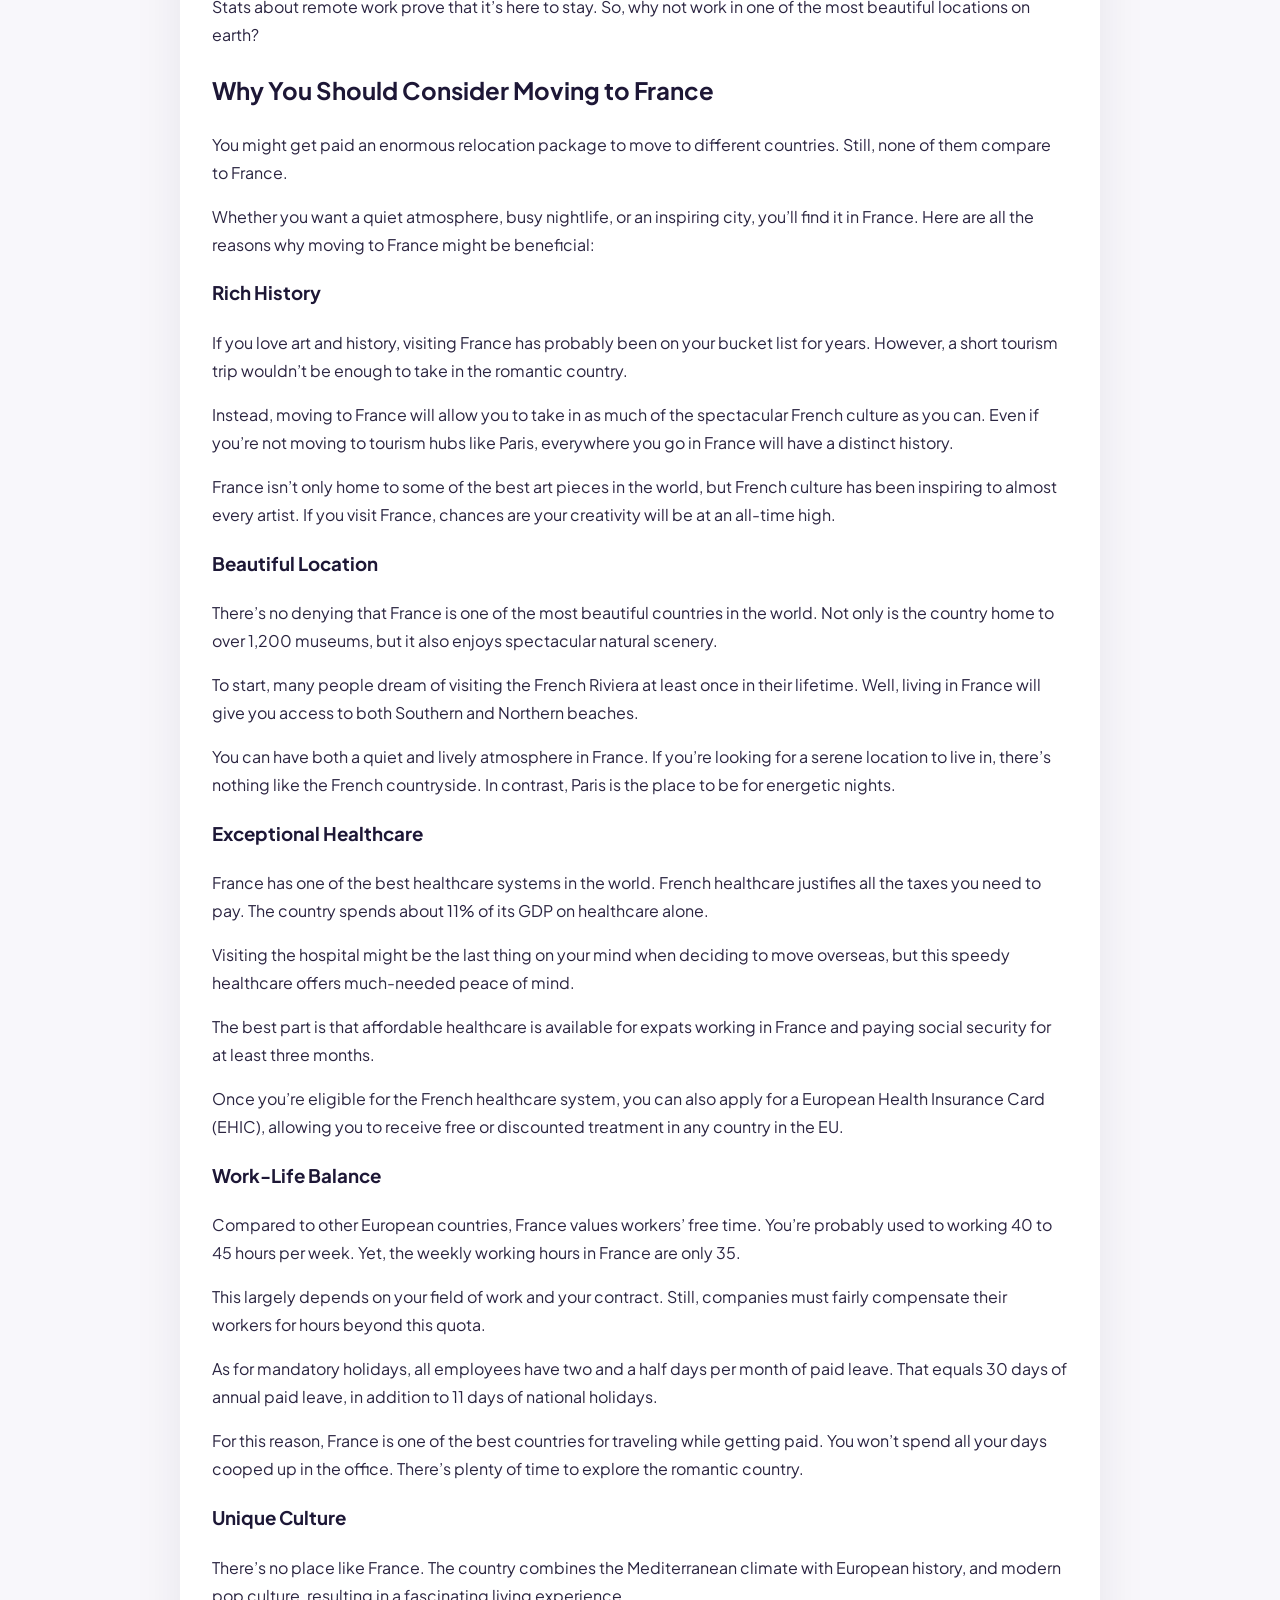
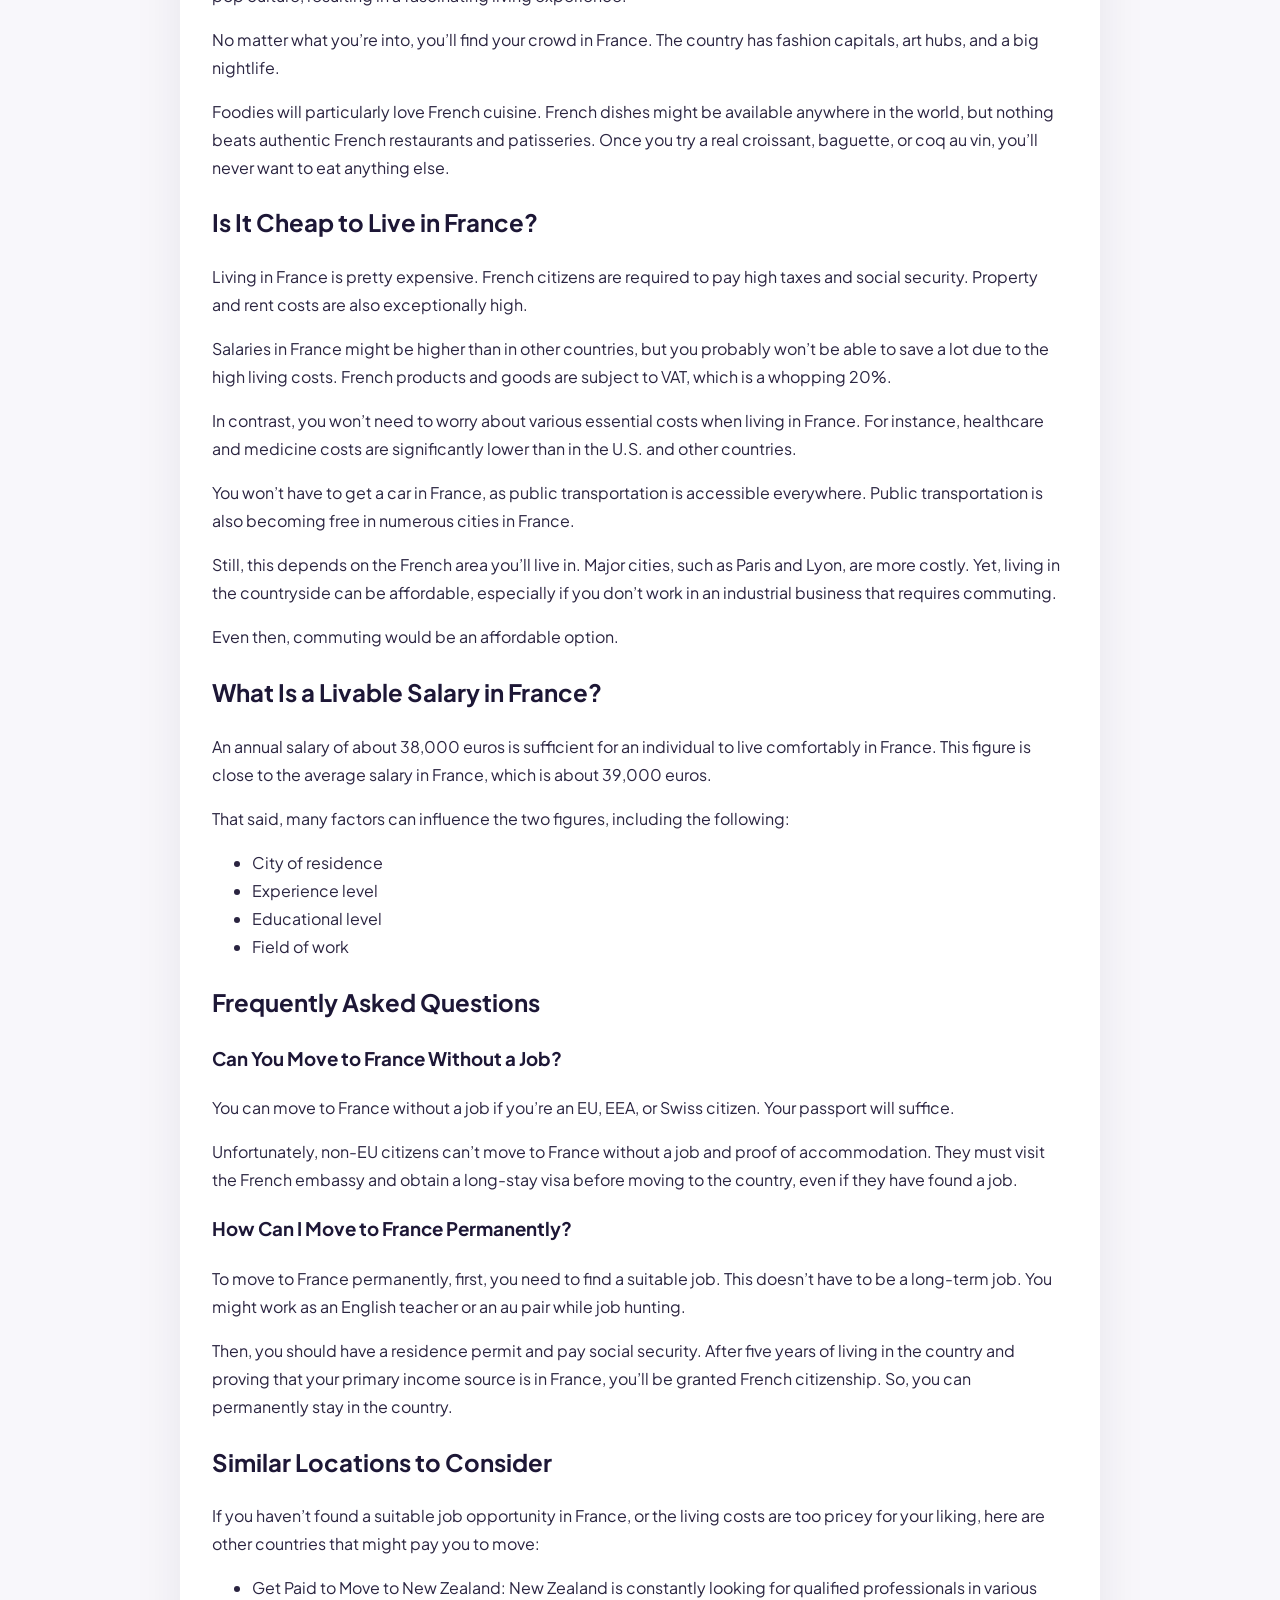
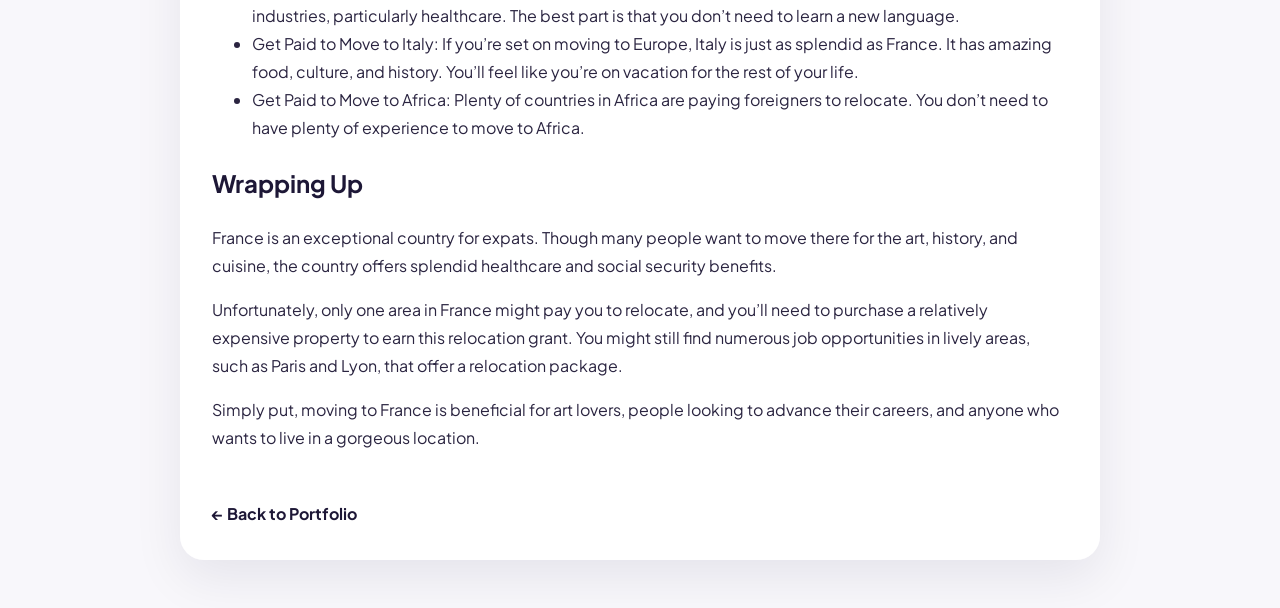
<file: tourism-blogposts.html>
<!DOCTYPE html>

<html lang="en">
<head>
<meta charset="UTF-8">
<meta name="viewport" content="width=device-width, initial-scale=1.0">
<title>Tourism & Travel Blog Posts</title>

<link rel="preconnect" href="https://fonts.googleapis.com">
<link rel="preconnect" href="https://fonts.gstatic.com" crossorigin>
<link href="https://fonts.googleapis.com/css2?family=Plus+Jakarta+Sans:wght@400;500;700;800&display=swap" rel="stylesheet">

<style>
*{box-sizing:border-box;}

body{
    margin:0;
    padding:0;
    font-family:'Plus Jakarta Sans',sans-serif;
    line-height:1.75;
    color:#2a2440;
    background:#f8f7fb;
}

header{
    position:relative;
    overflow:hidden;
    padding:5rem 1.5rem 4rem;
    text-align:center;
    color:white;
    background:
    radial-gradient(circle at center,
    rgba(255,204,102,.95) 0%,
    rgba(255,145,77,.92) 25%,
    rgba(72,146,220,.92) 60%,
    rgba(19,50,107,1) 100%);
}

header::before{
    content:"";
    position:absolute;
    width:420px;
    height:420px;
    border-radius:50%;
    background:radial-gradient(circle,
    rgba(255,255,255,.9) 0%,
    rgba(255,214,102,.4) 35%,
    rgba(255,255,255,0) 70%);
    top:50%;
    left:50%;
    transform:translate(-50%,-50%);
    filter:blur(10px);
}

header h1,
header p{
    position:relative;
    z-index:2;
}

.container{
    max-width:920px;
    margin:-45px auto 3rem;
    padding:2rem;
    background:rgba(255,255,255,.96);
    border-radius:24px;
    box-shadow:0 18px 50px rgba(18,10,55,.08);
    position:relative;
    z-index:5;
}

#disclaimer{
    font-size:.7rem;
    background:#f4effd;
    color:#4c3e74;
    padding:1rem 1.2rem;
    border-radius:14px;
    margin-bottom:2rem;
}

.content h1,
.content h2,
.content h3,
.content h4{
    color:#1d1736;
}

.contents-box{
    background:#faf7ff;
    border:1px solid #eee8fb;
    border-radius:16px;
    padding:1rem 1.25rem;
    margin-bottom:2rem;
}

.rounded{
    border:none;
    height:2px;
    background:linear-gradient(
        to right,
        rgba(255,204,102,.8),
        rgba(72,146,220,.8)
    );
    border-radius:999px;
    margin:2rem 0;
}

.hero-img{
    width:100%;
    border-radius:18px;
    margin-bottom:2rem;
}

.back-link{
    display:inline-block;
    margin-top:2rem;
    text-decoration:none;
    color:#1d1736;
    font-weight:700;
}

@media(max-width:768px){
    .container{
        margin:-25px 1rem 2rem;
        padding:1.2rem;
    }
}
</style>

</head>

<body>

<div class="container">

<header>
    <h1>Tourism & Travel Blog Posts</h1>
    <p>Travel guides, destination inspiration, relocation advice, and tourism-focused content.</p>
</header>

<div class="content">

<h5>As a content writer for ContentPit, I created high-quality, engaging, and SEO-optimized content across various niches. Here, you will find my content relating to the tourism industry</h5>
<h5>I've chosen two articles with distinct tones to showcase my adaptable writing style. Please note that these may contain grammatical errors as some clients prioritised inserting keywords over accuracy. </h5>
<p id="disclaimer">
Disclaimer: The articles featured in this portfolio are credited to the respective clients and not under my name, as per ContentPit policies.
</p>

<div class="contents-box">
    <h4>Contents</h4>
    <ul>
        <li><a href="#kent-spa-hotels">5 Spa Hotels in Kent for a Relaxing Weekend</a></li>
        <li><a href="#move-to-france">Get Paid to Move to France</a></li>
    </ul>
</div>

<hr class="rounded">


<!-- ARTICLE 1 -->

<article id="kent-spa-hotels">

<h1>5 Spa Hotels in Kent for a Relaxing Weekend</h1>

<p>
Having lived in Kent my whole life, I can personally attest to its beauty and tranquillity, despite its proximity to London.
</p>

<p>
If you’re after a rejuvenating spa break, then the Kent countryside offers a handful of lovely hotels and spas for a dreamy getaway.
</p>

<p>
In this article, I share my pick of the best spa hotels in Kent to help you de-stress and return to your best self.
</p>

<p><strong>Featured hotels:</strong></p>

<ul>
<li>Hempstead House Hotel & Spa</li>
<li>Yarrow Hotel</li>
<li>The Spa Hotel Tunbridge Wells</li>
<li>Brandshatch Place Hotel & Spa</li>
<li>Rowhill Grange Hotel & Utopia Spa</li>
</ul>

<p>
5 Best Spa Hotels in Kent
If you’re looking to recharge and heal while in the beautiful Kentish countryside, look no further than the following hotels and spas:
    <br />
Hempstead House Hotel & Spa
An hour away from London, Hempstead House offers the loveliest atmosphere in the Kent countryside. This hotel has an in-house restaurant, luxury rooms, and high-tech spa experiences, making it the perfect destination to unplug and relax.
The spa feels like a mini oasis where you can easily lose track of time. The attentive staff are  also great at guiding you through the facilities and suggesting treatments tailored to your needs.
You can pick between specialist massage treatments, detoxing body wraps, and even facials. For the mums-to-be, Hempstead’s Aquamanda spa also offers the most special treatments to take the weight off of your feet.
    <br /> 
    Yarrow Hotel
The Yarrow Hotel’s Jacobethan architecture might surprise you since it’s a spa, but it beautifully blends historical charm with modern luxury.
After a luxurious spa experience, complete with a facial and tasty pastries, you can head out to the beach, which is only a walking distance from the hotel.
Even if you’re not staying in the Yarrow Hotel, I’d make the trip just to enjoy a meal at the hotel’s fine dining establishment.
    <br />
    The Spa Hotel Tunbridge Wells
If you want to enjoy the gorgeous nature and step away from the city, the Spa Hotel at Tunbridge Wells is set on 14 acres of green ground and offers some of the best wellness services.
There’s an array of treatments, fitting all preferences. I’m particularly keen on the Afternoon Tea Experience, where you can choose from a 25-minute express treatment paired with soothing herbal tea.
If you’re in dire need of winding down, I’d definitely recommend the Indulgence Ritual Experience. 
    <br />
    Brandshatch Place Hotel & Spa
The luxury Brandshatch Place Hotel and Spa has it all, from luxurious spa and wellness treatments to mesmerising gardens and scenery.
Whether you’re travelling for business or leisure, this hotel will have the service for you. The treatments range from quick 20-minute pedicures to full-body massages.
There’s also a gym with spectacular classes, inspiring anyone to kickstart their wellness journey. The only downside I found at Brandshatch is the difficult choice between the spa, jacuzzi, hot tub, and sauna!
    <br />
    Rowhill Grange Hotel & Utopia Spa
As a luxury lover, the Rowhill Grange Hotel and Utopia Spa is a favourite. The top-notch therapists provide a pampering service that can melt away years worth of stress.
The highlight of Rowhill Grange, however, is the Roman bath theme, complemented by impeccable facilities. This makes the unique country retreat perfect for celebrations, romantic getaways, or a relaxing trip for the whole family.
    <br />
    To Conclude
A visit to one of Kent's luxurious spa hotels is sure to leave you refreshed and rejuvenated.
You’ll find plenty of exceptional establishments tucked away in the countryside. There, you’ll be able to connect with nature outdoors, then retreat to the spa and pamper yourself at the hotel in the evening.
</p>

</article>

<hr class="rounded">

<!-- ARTICLE 2 -->

<article id="move-to-france">

<article id="move-france">

<h1>Get Paid to Move to France</h1>

<p><strong>Meta Description:</strong> Many people flock to France for tourism, yet you can actually get paid to move to France. Click here for more information.</p>

<p>Moving to France seems straight out of a movie, but you can easily make this dream come true. In fact, you can get paid to relocate, whether you’re looking for an exciting job opportunity or want to buy a house in the French countryside.</p>

<p>France offers exceptional social benefits to both citizens and expats who have residence permits. You’ll also have an ideal work-life balance due to the country’s flexible working hours.</p>

<p>In this article, we’ll tell you everything you need to get paid to move to France and what to expect once you relocate. Let’s dive in!</p>

<h2>Can You Get Paid to Move to France?</h2>

<p>Many jobs in France offer a competitive relocation package. The country rarely pays new residents, but it’s still exceptionally welcoming to immigrants and expats.</p>

<p>Only one area in France can pay you 1,000 euros per year for five years. You need to be willing to buy a home in Aisne and relocate permanently.</p>

<p>While you might not get paid to move to France, you’ll quickly get settled if you’re an EU citizen. If you’re a non-EU citizen, you can still move to the country if you have a work permit.</p>

<p>After living there for a while, you’ll be able to apply for a residence permit, or a long-stay visa, and social security.</p>

<h2>Are There Tax Benefits to Moving to France?</h2>

<p>While the French social security system is generous, it comes with high tax rates. Unfortunately, there aren’t any substantial tax benefits to moving to France.</p>

<p>There are three types of taxes in France:</p>

<ul>
<li>Income tax, ranging from 0 to 45%</li>
<li>Social security contribution</li>
<li>Tax on goods and services (VAT)</li>
</ul>

<p>Still, taxes are pretty hassle-free in France. That’s because the country utilizes the PAYE (Pay As You Earn) system. Instead of calculating and filing your taxes annually, the taxes get deducted from your monthly salary.</p>

<h2>Places in France That Pay You to Move</h2>

<p>Here are some French cities that might pay you to relocate:</p>

<h3>Aisne</h3>

<p>The historic Aisne department lies in the Haute-de-France region. The area, formerly known as Picardie, has a relatively low population. Accordingly, new residents can get paid a hefty sum by relocating to the North of France.</p>

<h4>How Much You Can Make</h4>

<p>Aisne is willing to pay up to 5,000 euros for new residents of one of its 40 municipalities. Obtaining this relocation grant isn’t easy.</p>

<p>You need to purchase a home in this sparsely populated region. You must also be a first-time property owner in France.</p>

<p>It’s best to consult a real estate agent, as there are eligibility requirements for your new home in Haute-de-France, including:</p>

<ul>
<li>The home must have been on sale for at least three years.</li>
<li>Your new Aisne home must be your primary residence for at least five years.</li>
<li>If the prospective owner moves out before the five years, they must pay €1,000 for every year the house remains unoccupied.</li>
</ul>

<h4>What Makes This Option Great</h4>

<p>You might think the relocation fees aren’t a lot, considering you need to buy a property to even be eligible. However, you’ll get to live in the beautiful French countryside, own a beautiful home, and get a relocation incentive.</p>

<p>That’s not all. To encourage families to settle in the area, Aisne provides everything you might need, including fiber optic internet.</p>

<h3>Paris</h3>

<p>When you think of France, the first city that comes to mind is Paris. The capital is home to over one million expats. There are also various job opportunities for non-French speakers. So, you’ll find your place there.</p>

<h4>How Much You Can Make</h4>

<p>Paris might be one of the most expensive cities, considering it’s a tourist hub. Still, salaries and job opportunities are much higher than in other European cities.</p>

<p>The average annual salary in Paris is 54,100 euros. You’ll find open positions in high-paying industries such as tech, finance, and insurance.</p>

<p>As if that wasn’t enough, Paris is a great city for creative expats, as you’ll find open positions in luxury goods, fashion, and cosmetics.</p>

<h4>What Makes This Option Great</h4>

<p>Paris is one of the best cities to live in, especially if you’re a fan of arts and culture. The City of Love is the global center for history, fashion, and gastronomy.</p>

<p>The nightlife in Paris is incredibly lively. That’s why the French capital makes for a perfect home for everyone, regardless of their interests.</p>

<h3>Lyon</h3>

<p>Lyon is one of the best locations for expats. The attractive French city is a popular spot for retirees due to its accessible living, vibrant activities, and stunning nature.</p>

<h4>How Much You Can Make</h4>

<p>Lyon doesn’t pay you to move, but the living costs are more affordable than in other French cities, and the salaries are high. The average annual salary in Lyon is 50,600 euros.</p>

<p>Lyon is an economically strong city. It’s a hub for numerous industries such as banking, pharmaceuticals, chemicals, and biotechnology. Naturally, the jobs there are well-paying.</p>

<p>Though Lyon isn’t the cheapest city in France, it’s 20% cheaper than Paris, while still being as culturally and economically significant as the French capital.</p>

<h4>What Makes This Option Great</h4>

<p>Despite Lyon being a small city, it’s full of life, culture, and delicious food, making it one of the best French cities for expats. It’s home to many underrated historical landmarks, as well as an energetic nightlife.</p>

<p>Simply put, Lyon is comparable to Paris, only it’s less densely populated and has a relatively cheaper price tag.</p>

<h2>Jobs in France That Pay You to Move</h2>

<p>If you’re a qualified candidate, most job positions will offer you a relocation incentive.</p>

<p>Still, if you’re unsure where to start when it comes to moving to France, here are some of the best jobs that pay you to move:</p>

<h3>Gîte Manager</h3>

<p>Have you ever dreamt of having your business, with no particular job description? Are you considering purchasing a historical home in Aisne?</p>

<p>Well, becoming a gîte manager might be the job for you. All this entails is running a vacation home in one of the most popular tourist countries.</p>

<h4>How Much You Can Make</h4>

<p>Depending on the type and location of your gîte, you can make a variable income. For example, if you’re transforming your home into a gîte, the costs will be negligible, and you’ll be able to make tons of money.</p>

<p>However, the costs of gîte management, maintenance, marketing, and business taxes can quickly stack up. So, this wouldn’t be the best business to start if you’re looking for quick cash. The income you’ll make by managing a gîte will only be enough to cover your basic living expenses.</p>

<h4>What Makes This Option Great</h4>

<p>Managing a vacation home gives you total flexibility. You’re basically managing yourself. You’ll also get to meet new people every day, learn about different cultures, and work from the comfort of your home.</p>

<p>Even if you already have a job, getting extra income is always welcome, especially due to the high living costs in France.</p>

<p>This doesn’t have to be your full-time job. Instead, you can rent out a room in your home during the busy tourism season, which is from June to August, or during the winter holidays.</p>
<h3>Au Pair</h3>

<p>Working as an au pair is essentially getting paid to move overseas. Fortunately, France has numerous au pair job opportunities. You’ll find a suitable position regardless of your background or experience level.</p>

<p>Au pair positions are exceptionally popular in Paris. So, the job will almost be like a paid trip.</p>

<h4>How Much You Can Make</h4>

<p>There are almost no relocation costs that come with working as an au pair since you’ll be residing in the home of a French family.</p>

<p>Typically, all your expenses will be paid, so you’ll get to enjoy the country and save a lot of money.</p>

<p>The French guidelines recommend an au pair's salary of about 320 euros a month. Though this might seem like a minuscule figure, you’re not paying for lodging or food. The salary might also increase based on your experience and the agreement you reach with the family.</p>

<h4>What Makes This Option Great</h4>

<p>You don’t need any experience to work as an au pair. That’s because families are mostly interested in exposing their children to new cultures.</p>

<p>Becoming an au pair comes with plenty of benefits, from getting paid to travel to quickly obtaining a residence permit.</p>

<p>Here’s the kicker: you can go job hunting while working as an au pair, as you’ll have easier access to French companies once you’re already in the country!</p>

<h3>Finance</h3>

<p>Finance is a booming industry in France. With the right certificates and experience, you can land a job in the finance field.</p>

<p>Luckily, this field values foreigners and multilingual workers, so most positions come with a hefty relocation package.</p>

<h4>How Much You Can Make</h4>

<p>The average annual salary for finance occupations in France is about 55,000 euros. This should be sufficient to cover the relocation costs, as well as help you save and visit the most splendid locations across the remarkable country.</p>

<p>Numerous French companies will also pay expats relocation fees, so your move overseas will cost you nothing.</p>

<h4>What Makes This Option Great</h4>

<p>If you already have a finance position, you can easily find an occupation in France. There’s no shortage of finance occupations in Paris or Lyon.</p>

<p>Working in finance in France is quite different than in other countries. It’s far less stressful, considering the work week in France is only 35 hours.</p>

<h3>Remote Work</h3>

<p>France is exceptionally welcome to digital nomads. Though, you might need to get approved for a residence permit prior to moving.</p>

<p>Lyon, in particular, is a popular spot for digital nomads. It’s home to numerous startups and has plenty of lively activities to help remote workers socialize and unwind.</p>

<h4>How Much You Can Make</h4>

<p>If you’re a remote worker, your salary will be the same when you move to France. That said, you’ll get plenty of other advantages by living in this splendid country, such as social security, affordable healthcare, and plenty of leisure activities.</p>

<p>This way, you’ll get to save a hefty sum of your salary.</p>

<p>You don’t need to quit your job to relocate to France. While you won’t be making extra money to cover the relocation fees, you’ll also still be employed and getting paid, instead of spending months looking for a job.</p>

<h4>What Makes This Option Great</h4>

<p>France is an ideal country for remote workers. That’s because it has everything a digital nomad might need, from high-speed internet to internet cafes and working spaces.</p>

<p>Stats about remote work prove that it’s here to stay. So, why not work in one of the most beautiful locations on earth?</p>

<h2>Why You Should Consider Moving to France</h2>

<p>You might get paid an enormous relocation package to move to different countries. Still, none of them compare to France.</p>

<p>Whether you want a quiet atmosphere, busy nightlife, or an inspiring city, you’ll find it in France. Here are all the reasons why moving to France might be beneficial:</p>

<h3>Rich History</h3>

<p>If you love art and history, visiting France has probably been on your bucket list for years. However, a short tourism trip wouldn’t be enough to take in the romantic country.</p>

<p>Instead, moving to France will allow you to take in as much of the spectacular French culture as you can. Even if you’re not moving to tourism hubs like Paris, everywhere you go in France will have a distinct history.</p>

<p>France isn’t only home to some of the best art pieces in the world, but French culture has been inspiring to almost every artist. If you visit France, chances are your creativity will be at an all-time high.</p>

<h3>Beautiful Location</h3>

<p>There’s no denying that France is one of the most beautiful countries in the world. Not only is the country home to over 1,200 museums, but it also enjoys spectacular natural scenery.</p>

<p>To start, many people dream of visiting the French Riviera at least once in their lifetime. Well, living in France will give you access to both Southern and Northern beaches.</p>

<p>You can have both a quiet and lively atmosphere in France. If you’re looking for a serene location to live in, there’s nothing like the French countryside. In contrast, Paris is the place to be for energetic nights.</p>

<h3>Exceptional Healthcare</h3>

<p>France has one of the best healthcare systems in the world. French healthcare justifies all the taxes you need to pay. The country spends about 11% of its GDP on healthcare alone.</p>

<p>Visiting the hospital might be the last thing on your mind when deciding to move overseas, but this speedy healthcare offers much-needed peace of mind.</p>

<p>The best part is that affordable healthcare is available for expats working in France and paying social security for at least three months.</p>

<p>Once you’re eligible for the French healthcare system, you can also apply for a European Health Insurance Card (EHIC), allowing you to receive free or discounted treatment in any country in the EU.</p>
<h3>Work-Life Balance</h3>

<p>Compared to other European countries, France values workers’ free time. You’re probably used to working 40 to 45 hours per week. Yet, the weekly working hours in France are only 35.</p>

<p>This largely depends on your field of work and your contract. Still, companies must fairly compensate their workers for hours beyond this quota.</p>

<p>As for mandatory holidays, all employees have two and a half days per month of paid leave. That equals 30 days of annual paid leave, in addition to 11 days of national holidays.</p>

<p>For this reason, France is one of the best countries for traveling while getting paid. You won’t spend all your days cooped up in the office. There’s plenty of time to explore the romantic country.</p>

<h3>Unique Culture</h3>

<p>There’s no place like France. The country combines the Mediterranean climate with European history, and modern pop culture, resulting in a fascinating living experience.</p>

<p>No matter what you’re into, you’ll find your crowd in France. The country has fashion capitals, art hubs, and a big nightlife.</p>

<p>Foodies will particularly love French cuisine. French dishes might be available anywhere in the world, but nothing beats authentic French restaurants and patisseries. Once you try a real croissant, baguette, or coq au vin, you’ll never want to eat anything else.</p>

<h2>Is It Cheap to Live in France?</h2>

<p>Living in France is pretty expensive. French citizens are required to pay high taxes and social security. Property and rent costs are also exceptionally high.</p>

<p>Salaries in France might be higher than in other countries, but you probably won’t be able to save a lot due to the high living costs. French products and goods are subject to VAT, which is a whopping 20%.</p>

<p>In contrast, you won’t need to worry about various essential costs when living in France. For instance, healthcare and medicine costs are significantly lower than in the U.S. and other countries.</p>

<p>You won’t have to get a car in France, as public transportation is accessible everywhere. Public transportation is also becoming free in numerous cities in France.</p>

<p>Still, this depends on the French area you’ll live in. Major cities, such as Paris and Lyon, are more costly. Yet, living in the countryside can be affordable, especially if you don’t work in an industrial business that requires commuting.</p>

<p>Even then, commuting would be an affordable option.</p>

<h2>What Is a Livable Salary in France?</h2>

<p>An annual salary of about 38,000 euros is sufficient for an individual to live comfortably in France. This figure is close to the average salary in France, which is about 39,000 euros.</p>

<p>That said, many factors can influence the two figures, including the following:</p>

<ul>
<li>City of residence</li>
<li>Experience level</li>
<li>Educational level</li>
<li>Field of work</li>
</ul>

<h2>Frequently Asked Questions</h2>

<h3>Can You Move to France Without a Job?</h3>

<p>You can move to France without a job if you’re an EU, EEA, or Swiss citizen. Your passport will suffice.</p>

<p>Unfortunately, non-EU citizens can’t move to France without a job and proof of accommodation. They must visit the French embassy and obtain a long-stay visa before moving to the country, even if they have found a job.</p>

<h3>How Can I Move to France Permanently?</h3>

<p>To move to France permanently, first, you need to find a suitable job. This doesn’t have to be a long-term job. You might work as an English teacher or an au pair while job hunting.</p>

<p>Then, you should have a residence permit and pay social security. After five years of living in the country and proving that your primary income source is in France, you’ll be granted French citizenship. So, you can permanently stay in the country.</p>

<h2>Similar Locations to Consider</h2>

<p>If you haven’t found a suitable job opportunity in France, or the living costs are too pricey for your liking, here are other countries that might pay you to move:</p>

<ul>
<li>Get Paid to Move to New Zealand: New Zealand is constantly looking for qualified professionals in various industries, particularly healthcare. The best part is that you don’t need to learn a new language.</li>

<li>Get Paid to Move to Italy: If you’re set on moving to Europe, Italy is just as splendid as France. It has amazing food, culture, and history. You’ll feel like you’re on vacation for the rest of your life.</li>

<li>Get Paid to Move to Africa: Plenty of countries in Africa are paying foreigners to relocate. You don’t need to have plenty of experience to move to Africa.</li>
</ul>

<h2>Wrapping Up</h2>

<p>France is an exceptional country for expats. Though many people want to move there for the art, history, and cuisine, the country offers splendid healthcare and social security benefits.</p>

<p>Unfortunately, only one area in France might pay you to relocate, and you’ll need to purchase a relatively expensive property to earn this relocation grant. You might still find numerous job opportunities in lively areas, such as Paris and Lyon, that offer a relocation package.</p>

<p>Simply put, moving to France is beneficial for art lovers, people looking to advance their careers, and anyone who wants to live in a gorgeous location.</p>

</article>


<a class="back-link" href="https://amielkady.github.io/Port/">
← Back to Portfolio
</a>

</div>
</div>

</body>
</html>
</file>
